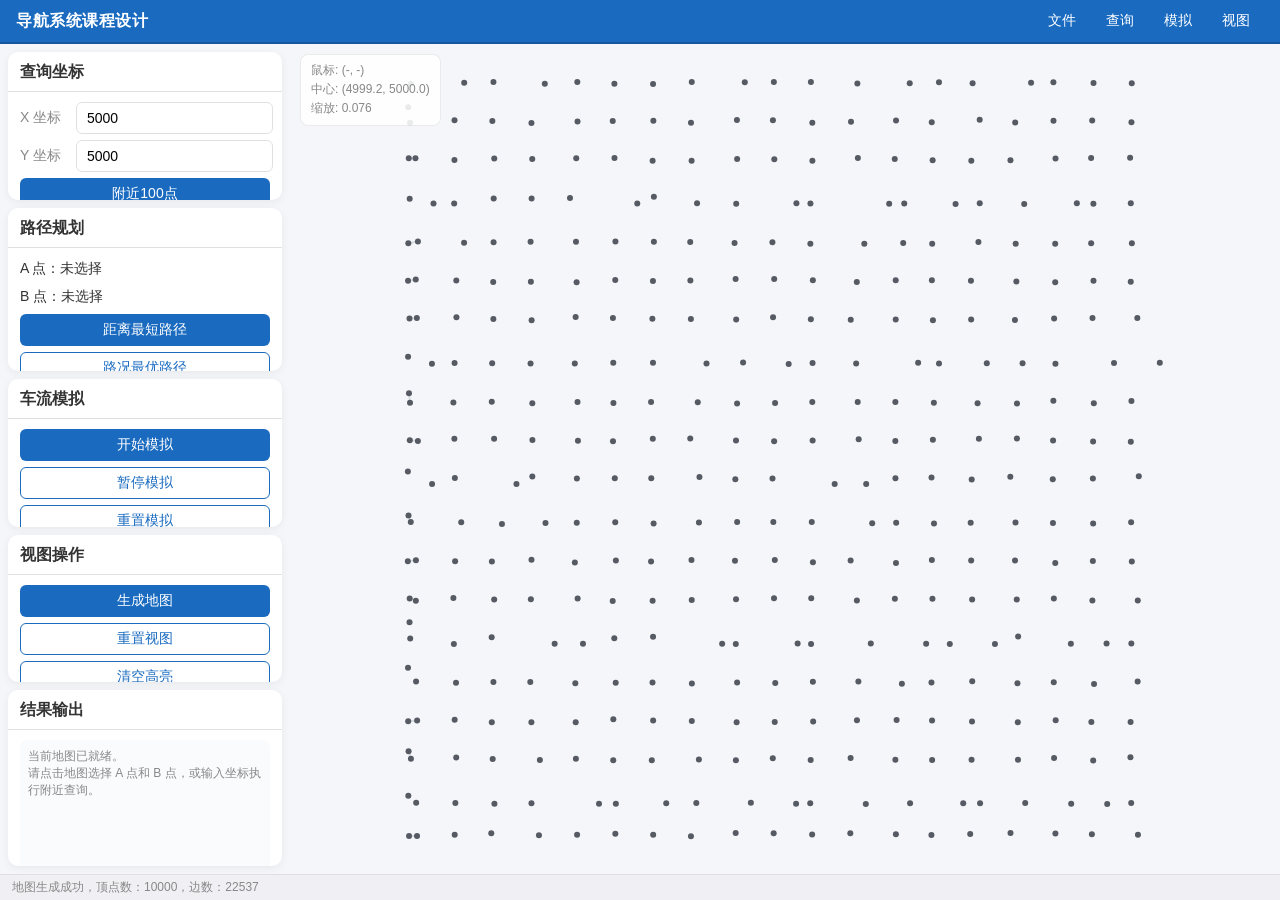
<file: index.html>
<!DOCTYPE html>
<html lang="zh-CN">
<head>
<meta charset="UTF-8">
<meta name="viewport" content="width=device-width, initial-scale=1.0">
<title>导航系统课程设计</title>
<style>
*, *::before, *::after { box-sizing: border-box; margin: 0; padding: 0; }

:root {
  --primary: #1A6BC0;
  --primary-dark: #1558A0;
  --primary-light: #E8F0FE;
  --bg: #F5F6FA;
  --card: #FFFFFF;
  --border: #E0E0E0;
  --text: #333333;
  --text-secondary: #888888;
  --text-white: #FFFFFF;
  --status-bg: #F0F0F4;
  --radius-sm: 6px;
  --radius-md: 10px;
  --shadow: 0 2px 8px rgba(0,0,0,0.06);
}

body {
  font-family: "Microsoft YaHei", "PingFang SC", "Noto Sans CJK SC", sans-serif;
  background: var(--bg);
  color: var(--text);
  height: 100vh;
  display: flex;
  flex-direction: column;
  overflow: hidden;
  user-select: none;
}

/* ===== Navigation Bar ===== */
.nav-bar {
  height: 44px;
  background: var(--primary);
  display: flex;
  align-items: center;
  justify-content: space-between;
  padding: 0 16px;
  flex-shrink: 0;
  border-bottom: 2px solid var(--primary-dark);
}
.nav-title {
  font-size: 16px;
  font-weight: 700;
  color: var(--text-white);
  letter-spacing: 0.5px;
}
.nav-menus { display: flex; gap: 2px; }
.nav-menu-btn {
  background: none;
  border: none;
  color: var(--text-white);
  font-size: 14px;
  font-family: inherit;
  padding: 6px 14px;
  border-radius: var(--radius-sm);
  cursor: pointer;
  transition: background 0.15s;
}
.nav-menu-btn:hover { background: rgba(255,255,255,0.15); }

/* Dropdown */
.nav-dropdown {
  position: relative;
}
.nav-dropdown-menu {
  display: none;
  position: absolute;
  top: 100%;
  left: 0;
  background: var(--card);
  border: 1px solid var(--border);
  border-radius: var(--radius-sm);
  box-shadow: var(--shadow);
  z-index: 100;
  min-width: 150px;
  padding: 4px 0;
}
.nav-dropdown-menu.show { display: block; }
.nav-dropdown-item {
  display: block;
  width: 100%;
  padding: 8px 16px;
  border: none;
  background: none;
  font-size: 14px;
  font-family: inherit;
  text-align: left;
  cursor: pointer;
  color: var(--text);
}
.nav-dropdown-item:hover { background: var(--primary-light); color: var(--primary); }

/* ===== Main Layout ===== */
.main-content {
  display: flex;
  flex: 1;
  overflow: hidden;
}

/* ===== Control Panel ===== */
.control-panel {
  width: 290px;
  flex-shrink: 0;
  overflow-y: auto;
  padding: 8px;
  display: flex;
  flex-direction: column;
  gap: 8px;
}
.control-panel::-webkit-scrollbar { width: 4px; }
.control-panel::-webkit-scrollbar-thumb { background: var(--border); border-radius: 2px; }

.card {
  background: var(--card);
  border-radius: var(--radius-md);
  box-shadow: var(--shadow);
  overflow: hidden;
}
.card-header {
  font-size: 16px;
  font-weight: 700;
  color: var(--text);
  padding: 10px 12px 8px;
  border-bottom: 1px solid var(--border);
}
.card-body { padding: 10px 12px; display: flex; flex-direction: column; gap: 6px; }

.field-row { display: flex; align-items: center; gap: 8px; }
.field-row label { font-size: 14px; color: var(--text-secondary); white-space: nowrap; min-width: 48px; }
.field-input {
  flex: 1;
  height: 32px;
  padding: 0 10px;
  border: 1px solid var(--border);
  border-radius: var(--radius-sm);
  font-size: 14px;
  font-family: inherit;
  outline: none;
  background: var(--card);
  transition: border-color 0.2s;
}
.field-input:focus { border-color: var(--primary); border-width: 1.5px; }

.select-label {
  font-size: 14px;
  color: var(--text);
  padding: 2px 0;
}

.btn {
  height: 32px;
  border: none;
  border-radius: var(--radius-sm);
  font-size: 14px;
  font-family: inherit;
  cursor: pointer;
  transition: all 0.15s;
  padding: 0 16px;
  width: 100%;
}
.btn-primary {
  background: var(--primary);
  color: var(--text-white);
}
.btn-primary:hover { background: var(--primary-dark); }
.btn-outline {
  background: var(--card);
  color: var(--primary);
  border: 1.2px solid var(--primary);
}
.btn-outline:hover { background: var(--primary-light); }
.btn-text {
  background: none;
  color: var(--text);
}
.btn-text:hover { background: var(--primary-light); color: var(--primary); }

.result-area {
  width: 100%;
  height: 140px;
  border: none;
  border-radius: var(--radius-sm);
  font-size: 12px;
  font-family: inherit;
  color: var(--text-secondary);
  resize: none;
  padding: 8px;
  background: #FAFBFC;
  outline: none;
}

/* ===== Map Container ===== */
.map-container {
  flex: 1;
  position: relative;
  overflow: hidden;
  background: var(--bg);
}
.map-container canvas {
  display: block;
  cursor: grab;
}
.map-container canvas:active { cursor: grabbing; }

.coord-overlay {
  position: absolute;
  top: 10px;
  left: 10px;
  background: rgba(255,255,255,0.88);
  border: 1px solid rgba(0,0,0,0.08);
  border-radius: 8px;
  padding: 6px 10px;
  font-size: 12px;
  color: var(--text-secondary);
  line-height: 1.6;
  pointer-events: none;
}

/* Tooltip */
.edge-tooltip {
  position: absolute;
  background: rgba(0,0,0,0.78);
  color: #fff;
  font-size: 12px;
  padding: 6px 10px;
  border-radius: 4px;
  pointer-events: none;
  display: none;
  white-space: nowrap;
  z-index: 10;
}

/* ===== Status Bar ===== */
.status-bar {
  height: 26px;
  background: var(--status-bg);
  display: flex;
  align-items: center;
  padding: 0 12px;
  font-size: 12px;
  color: var(--text-secondary);
  flex-shrink: 0;
  border-top: 1px solid var(--border);
}

/* Toast */
.toast {
  position: fixed;
  top: 60px;
  left: 50%;
  transform: translateX(-50%);
  background: rgba(0,0,0,0.75);
  color: #fff;
  padding: 8px 20px;
  border-radius: 20px;
  font-size: 14px;
  z-index: 200;
  pointer-events: none;
  opacity: 0;
  transition: opacity 0.3s;
}
.toast.show { opacity: 1; }
</style>
</head>
<body>

<nav class="nav-bar">
  <span class="nav-title">导航系统课程设计</span>
  <div class="nav-menus" id="navMenus"></div>
</nav>

<div class="main-content">
  <aside class="control-panel" id="controlPanel">
    <!-- Card 1: Query -->
    <div class="card">
      <div class="card-header">查询坐标</div>
      <div class="card-body">
        <div class="field-row"><label>X 坐标</label><input class="field-input" id="xField" value="5000"></div>
        <div class="field-row"><label>Y 坐标</label><input class="field-input" id="yField" value="5000"></div>
        <button class="btn btn-primary" id="nearbyBtn">附近100点</button>
      </div>
    </div>
    <!-- Card 2: Route -->
    <div class="card">
      <div class="card-header">路径规划</div>
      <div class="card-body">
        <div class="select-label" id="startLabel">A 点：未选择</div>
        <div class="select-label" id="endLabel">B 点：未选择</div>
        <button class="btn btn-primary" id="distanceBtn">距离最短路径</button>
        <button class="btn btn-outline" id="timeBtn">路况最优路径</button>
      </div>
    </div>
    <!-- Card 3: Simulation -->
    <div class="card">
      <div class="card-header">车流模拟</div>
      <div class="card-body">
        <button class="btn btn-primary" id="simStartBtn">开始模拟</button>
        <button class="btn btn-outline" id="simPauseBtn">暂停模拟</button>
        <button class="btn btn-outline" id="simResetBtn">重置模拟</button>
      </div>
    </div>
    <!-- Card 4: View -->
    <div class="card">
      <div class="card-header">视图操作</div>
      <div class="card-body">
        <button class="btn btn-primary" id="genMapBtn">生成地图</button>
        <button class="btn btn-outline" id="resetViewBtn">重置视图</button>
        <button class="btn btn-outline" id="clearBtn">清空高亮</button>
      </div>
    </div>
    <!-- Card 5: Result -->
    <div class="card">
      <div class="card-header">结果输出</div>
      <div class="card-body">
        <textarea class="result-area" id="resultArea" readonly>当前地图已就绪。&#10;请点击地图选择 A 点和 B 点，或输入坐标执行附近查询。</textarea>
      </div>
    </div>
  </aside>

  <div class="map-container" id="mapContainer">
    <canvas id="mapCanvas"></canvas>
    <div class="coord-overlay" id="coordOverlay">鼠标: (-, -)<br>中心: (-, -)<br>缩放: 0.050</div>
    <div class="edge-tooltip" id="edgeTooltip"></div>
  </div>
</div>

<div class="status-bar" id="statusBar">地图已加载，顶点数：10000，边数：----</div>
<div class="toast" id="toast"></div>

<script>
// ============================================================================
// CONFIG
// ============================================================================
const CONFIG = {
  mapWidth: 10000, mapHeight: 10000, vertexCount: 10000, seed: 20260405,
  extraEdgeProb: 0.28,
  shortRoadCap: 30, mediumRoadCap: 50, longRoadCap: 70,
  trafficAlpha: 0.5, trafficC: 0.05,
  spawnPerTick: 80, maxVehicles: 10000,
  simIntervalMs: 200
};

// ============================================================================
// GEOMETRY UTILS
// ============================================================================
function dist(x1, y1, x2, y2) { return Math.sqrt((x1-x2)**2 + (y1-y2)**2); }
function distSq(x1, y1, x2, y2) { return (x1-x2)**2 + (y1-y2)**2; }

// ============================================================================
// GRAPH MODEL
// ============================================================================
class Vertex {
  constructor(id, x, y, name, type) {
    this.id = id; this.x = x; this.y = y; this.name = name; this.type = type;
    this.edgeIds = [];
  }
}
class Edge {
  constructor(id, fromId, toId, length, capacity, vehicles = 0) {
    this.id = id; this.fromId = fromId; this.toId = toId;
    this.length = length; this.capacity = capacity; this.vehicles = vehicles;
  }
  getOther(vid) { return vid === this.fromId ? this.toId : this.fromId; }
  get occupancy() { return this.capacity <= 0 ? 0 : this.vehicles / this.capacity; }
  travelTime(alpha, c) {
    const r = this.occupancy;
    const factor = r <= alpha ? 1.0 : 1.0 + Math.exp(r - alpha);
    return c * this.length * factor;
  }
}
class Graph {
  constructor() {
    this.vertices = new Map();
    this.edges = new Map();
    this.adjacency = new Map();
  }
  addVertex(v) {
    this.vertices.set(v.id, v);
    if (!this.adjacency.has(v.id)) this.adjacency.set(v.id, []);
  }
  addEdge(e) {
    this.edges.set(e.id, e);
    if (!this.adjacency.has(e.fromId)) this.adjacency.set(e.fromId, []);
    if (!this.adjacency.has(e.toId)) this.adjacency.set(e.toId, []);
    this.adjacency.get(e.fromId).push(e);
    this.adjacency.get(e.toId).push(e);
    const f = this.vertices.get(e.fromId);
    const t = this.vertices.get(e.toId);
    if (f) f.edgeIds.push(e.id);
    if (t) t.edgeIds.push(e.id);
  }
  clearTraffic() { for (const e of this.edges.values()) e.vehicles = 0; }
  getBounds() {
    let minX = Infinity, minY = Infinity, maxX = -Infinity, maxY = -Infinity;
    for (const v of this.vertices.values()) {
      minX = Math.min(minX, v.x); minY = Math.min(minY, v.y);
      maxX = Math.max(maxX, v.x); maxY = Math.max(maxY, v.y);
    }
    return { minX, minY, maxX, maxY, w: Math.max(1, maxX-minX), h: Math.max(1, maxY-minY) };
  }
}

// ============================================================================
// MAP GENERATOR
// ============================================================================
function generateMap(vertexCount, seed) {
  const graph = new Graph();
  const rng = mulberry32(seed);
  const types = ['普通地点','加油站','餐馆','停车场','维修点'];
  const rows = Math.ceil(Math.sqrt(vertexCount));
  const cols = Math.ceil(vertexCount / rows);
  const cellW = CONFIG.mapWidth / cols;
  const cellH = CONFIG.mapHeight / rows;
  const jitter = 0.22;
  const gridIds = [];

  let vid = 0;
  for (let row = 0; row < rows; row++) {
    gridIds[row] = [];
    for (let col = 0; col < cols; col++) {
      if (vid >= vertexCount) { gridIds[row][col] = -1; continue; }
      const cx = (col + 0.5) * cellW;
      const cy = (row + 0.5) * cellH;
      const x = clamp(cx + (rng()*2-1) * cellW * jitter, 0, CONFIG.mapWidth);
      const y = clamp(cy + (rng()*2-1) * cellH * jitter, 0, CONFIG.mapHeight);
      graph.addVertex(new Vertex(vid, x, y, `P${String(vid).padStart(5,'0')}`, types[Math.floor(rng()*types.length)]));
      gridIds[row][col] = vid;
      vid++;
    }
  }

  let eid = 0;
  const edgeKeys = new Set();
  for (let row = 0; row < rows; row++) {
    for (let col = 0; col < cols; col++) {
      const cur = gridIds[row][col];
      if (cur < 0) continue;
      if (col+1 < cols && gridIds[row][col+1] >= 0) eid = addEdge(graph, edgeKeys, eid, cur, gridIds[row][col+1], rng);
      if (row+1 < rows && gridIds[row+1][col] >= 0) eid = addEdge(graph, edgeKeys, eid, cur, gridIds[row+1][col], rng);
      if (row+1 < rows && col+1 < cols && gridIds[row+1][col] >= 0 && gridIds[row][col+1] >= 0 && gridIds[row+1][col+1] >= 0) {
        if (rng() < CONFIG.extraEdgeProb) {
          if (rng() < 0.5) eid = addEdge(graph, edgeKeys, eid, cur, gridIds[row+1][col+1], rng);
          else eid = addEdge(graph, edgeKeys, eid, gridIds[row][col+1], gridIds[row+1][col], rng);
        }
      }
    }
  }
  return graph;
}

function addEdge(graph, edgeKeys, eid, fromId, toId, rng) {
  const a = Math.min(fromId, toId), b = Math.max(fromId, toId);
  const key = `${a}-${b}`;
  if (edgeKeys.has(key)) return eid;
  edgeKeys.add(key);
  const from = graph.vertices.get(fromId), to = graph.vertices.get(toId);
  const len = dist(from.x, from.y, to.x, to.y);
  const cap = len < 110 ? CONFIG.shortRoadCap + Math.floor(rng()*8)
            : len < 155 ? CONFIG.mediumRoadCap + Math.floor(rng()*10)
            : CONFIG.longRoadCap + Math.floor(rng()*12);
  graph.addEdge(new Edge(eid, fromId, toId, len, cap));
  return eid + 1;
}

function mulberry32(a) {
  return function() {
    a |= 0; a = a + 0x6D2B79F5 | 0;
    let t = Math.imul(a ^ a >>> 15, 1 | a);
    t = t + Math.imul(t ^ t >>> 7, 61 | t) ^ t;
    return ((t ^ t >>> 14) >>> 0) / 4294967296;
  };
}
function clamp(v, min, max) { return Math.max(min, Math.min(max, v)); }

// ============================================================================
// KD-TREE
// ============================================================================
class KDTree {
  constructor() { this.root = null; }
  build(vertices) {
    const arr = [...vertices];
    this.root = this._build(arr, 0);
  }
  _build(arr, depth) {
    if (arr.length === 0) return null;
    const axis = depth % 2;
    arr.sort((a,b) => axis === 0 ? a.x - b.x : a.y - b.y);
    const mid = Math.floor(arr.length / 2);
    const node = { vertex: arr[mid], axis, left: null, right: null };
    node.left = this._build(arr.slice(0, mid), depth + 1);
    node.right = this._build(arr.slice(mid + 1), depth + 1);
    return node;
  }
  findNearest(x, y) {
    return this._nearest(this.root, x, y, null).vertex;
  }
  _nearest(node, x, y, best) {
    if (!node) return best;
    const d2 = distSq(node.vertex.x, node.vertex.y, x, y);
    const cur = { vertex: node.vertex, d2 };
    if (!best || cur.d2 < best.d2) best = cur;
    const delta = node.axis === 0 ? x - node.vertex.x : y - node.vertex.y;
    const first = delta < 0 ? node.left : node.right;
    const second = delta < 0 ? node.right : node.left;
    best = this._nearest(first, x, y, best);
    if (delta * delta < best.d2) best = this._nearest(second, x, y, best);
    return best;
  }
  findKNearest(x, y, k) {
    const heap = [];
    this._knearest(this.root, x, y, k, heap);
    heap.sort((a,b) => a.d2 - b.d2);
    return heap.map(h => h.vertex);
  }
  _knearest(node, x, y, k, heap) {
    if (!node) return;
    const d2 = distSq(node.vertex.x, node.vertex.y, x, y);
    const cur = { vertex: node.vertex, d2 };
    if (heap.length < k) {
      heap.push(cur);
      heap.sort((a,b) => b.d2 - a.d2);
    } else if (d2 < heap[0].d2) {
      heap[0] = cur;
      heap.sort((a,b) => b.d2 - a.d2);
    }
    const delta = node.axis === 0 ? x - node.vertex.x : y - node.vertex.y;
    const first = delta < 0 ? node.left : node.right;
    const second = delta < 0 ? node.right : node.left;
    this._knearest(first, x, y, k, heap);
    if (heap.length < k || delta * delta < heap[0].d2) {
      this._knearest(second, x, y, k, heap);
    }
  }
}

// ============================================================================
// A* PATHFINDER
// ============================================================================
class PathFinder {
  constructor(alpha, c) { this.alpha = alpha; this.c = c; this.graph = null; }
  setGraph(g) { this.graph = g; }
  findShortestByDist(startId, endId) { return this._find(startId, endId, false); }
  findShortestByTime(startId, endId) { return this._find(startId, endId, true); }

  _find(startId, endId, useTime) {
    if (startId === endId) return { vertexIds: [startId], edgeIds: [], totalDist: 0, totalTime: 0 };
    const g = this.graph;
    const start = g.vertices.get(startId), goal = g.vertices.get(endId);
    if (!start || !goal) throw new Error('起点或终点不存在');

    const openSet = new MinHeap();
    const gScore = new Map();
    const prevV = new Map(), prevE = new Map();

    gScore.set(startId, 0);
    openSet.push(startId, this._heuristic(start, goal, useTime));

    while (openSet.size > 0) {
      const curId = openSet.pop();
      if (curId === endId) return this._reconstruct(prevV, prevE, endId);

      for (const edge of g.adjacency.get(curId) || []) {
        const nbId = edge.getOther(curId);
        const w = useTime ? edge.travelTime(this.alpha, this.c) : edge.length;
        const tent = gScore.get(curId) + w;
        if (tent < (gScore.get(nbId) ?? Infinity)) {
          prevV.set(nbId, curId);
          prevE.set(nbId, edge.id);
          gScore.set(nbId, tent);
          const f = tent + this._heuristic(g.vertices.get(nbId), goal, useTime);
          openSet.push(nbId, f);
        }
      }
    }
    throw new Error('未找到可达路径');
  }
  _heuristic(a, b, useTime) {
    const d = dist(a.x, a.y, b.x, b.y);
    return useTime ? d * this.c : d;
  }
  _reconstruct(prevV, prevE, endId) {
    const vids = [], eids = [];
    let cur = endId;
    vids.push(cur);
    while (prevV.has(cur)) {
      eids.push(prevE.get(cur));
      cur = prevV.get(cur);
      vids.push(cur);
    }
    vids.reverse(); eids.reverse();
    let td = 0, tt = 0;
    for (const eid of eids) {
      const e = this.graph.edges.get(eid);
      td += e.length;
      tt += e.travelTime(this.alpha, this.c);
    }
    return { vertexIds: vids, edgeIds: eids, totalDist: td, totalTime: tt };
  }
}

class MinHeap {
  constructor() { this.data = []; }
  get size() { return this.data.length; }
  push(id, f) { this.data.push({id,f}); this._up(this.data.length-1); }
  pop() {
    const top = this.data[0];
    const last = this.data.pop();
    if (this.data.length > 0) { this.data[0] = last; this._down(0); }
    return top.id;
  }
  _up(i) {
    while (i > 0) {
      const p = (i-1)>>1;
      if (this.data[i].f < this.data[p].f) { [this.data[i],this.data[p]]=[this.data[p],this.data[i]]; i=p; }
      else break;
    }
  }
  _down(i) {
    const n = this.data.length;
    while (true) {
      let sm = i, l = i*2+1, r = i*2+2;
      if (l < n && this.data[l].f < this.data[sm].f) sm = l;
      if (r < n && this.data[r].f < this.data[sm].f) sm = r;
      if (sm !== i) { [this.data[i],this.data[sm]]=[this.data[sm],this.data[i]]; i=sm; }
      else break;
    }
  }
}

// ============================================================================
// TRAFFIC SIMULATION
// ============================================================================
class TrafficSim {
  constructor(pathFinder) {
    this.pf = pathFinder;
    this.graph = null;
    this.running = false;
    this.vehicles = [];
    this.nextId = 0;
  }
  setGraph(g) { this.graph = g; this.reset(); }
  start() { this.running = true; }
  pause() { this.running = false; }
  reset() {
    this.running = false; this.vehicles = [];
    this.nextId = 0;
    if (this.graph) this.graph.clearTraffic();
  }
  tick() {
    if (!this.running || !this.graph || this.graph.vertices.size === 0) return;
    const g = this.graph;
    if (this.vehicles.length < CONFIG.maxVehicles) {
      for (let i = 0; i < CONFIG.spawnPerTick; i++) this._spawn();
    }
    for (let i = this.vehicles.length-1; i >= 0; i--) {
      const v = this.vehicles[i];
      v.remaining--;
      while (v.active && v.remaining <= 0) {
        const finEid = v.edgeIds[v.edgeIdx];
        g.edges.get(finEid).vehicles = Math.max(0, g.edges.get(finEid).vehicles - 1);
        v.edgeIdx++;
        if (v.edgeIdx >= v.edgeIds.length) { v.active = false; break; }
        const nextE = g.edges.get(v.edgeIds[v.edgeIdx]);
        nextE.vehicles++;
        v.edgeDuration = Math.max(1, nextE.travelTime(CONFIG.trafficAlpha, CONFIG.trafficC));
        v.remaining += v.edgeDuration;
      }
      if (!v.active) this.vehicles.splice(i, 1);
    }
  }
  _spawn() {
    const g = this.graph;
    const n = g.vertices.size;
    if (n < 2) return;
    let s = Math.floor(Math.random()*n), e = Math.floor(Math.random()*n);
    while (s === e) e = Math.floor(Math.random()*n);
    try {
      const path = this.pf.findShortestByDist(s, e);
      if (path.edgeIds.length === 0) return;
      const fe = g.edges.get(path.edgeIds[0]);
      const dur = Math.max(1, fe.travelTime(CONFIG.trafficAlpha, CONFIG.trafficC));
      fe.vehicles++;
      this.vehicles.push({
        id: this.nextId++, vertexIds: path.vertexIds, edgeIds: path.edgeIds,
        edgeIdx: 0, remaining: dur, edgeDuration: dur, active: true
      });
    } catch(ex) {}
  }
  getRenderStates() {
    return this.vehicles.filter(v => v.active && v.edgeIdx + 1 < v.vertexIds.length).map(v => {
      const dur = Math.max(1, v.edgeDuration);
      return {
        fromId: v.vertexIds[v.edgeIdx], toId: v.vertexIds[v.edgeIdx + 1],
        progress: clamp(1 - v.remaining / dur, 0, 1)
      };
    });
  }
}

// ============================================================================
// MAP RENDERER
// ============================================================================
const COLORS = {
  roadDefault: '#D5D8DD', roadQuery: '#1A6BC0', roadDist: '#2EA846', roadTime: '#D6362E',
  pointDefault: '#555A63', pointStart: '#2EA846', pointEnd: '#D6362E',
  trafficSmooth: '#2EA846', trafficModerate: '#ECC423', trafficCongested: '#D6362E',
};

function roadWidthByLength(len) {
  if (len >= 150) return 2.8;
  if (len >= 100) return 1.8;
  return 1.0;
}

function trafficColor(ratio) {
  if (ratio <= 0.5) return COLORS.trafficSmooth;
  if (ratio <= 0.9) return COLORS.trafficModerate;
  return COLORS.trafficCongested;
}

class MapRenderer {
  constructor(canvas) { this.canvas = canvas; this.ctx = canvas.getContext('2d'); }

  resize(w, h) {
    const dpr = window.devicePixelRatio || 1;
    this.canvas.width = w * dpr;
    this.canvas.height = h * dpr;
    this.canvas.style.width = w + 'px';
    this.canvas.style.height = h + 'px';
    this.ctx.setTransform(dpr, 0, 0, dpr, 0, 0);
  }

  render(state) {
    const ctx = this.ctx;
    const w = this.canvas.width / (window.devicePixelRatio||1);
    const h = this.canvas.height / (window.devicePixelRatio||1);
    ctx.clearRect(0, 0, w, h);
    ctx.fillStyle = '#F5F6FA';
    ctx.fillRect(0, 0, w, h);

    if (!state.graph || state.graph.vertices.size === 0) {
      ctx.fillStyle = '#888'; ctx.font = '14px "Microsoft YaHei", sans-serif';
      ctx.fillText('暂无地图数据，请先生成或加载地图。', 30, 30);
      return;
    }

    const worldRect = this._worldRect(state, w, h);
    const visible = this._visibleVertices(state, worldRect, w, h);
    const visSet = new Set(visible.map(v => v.id));

    this._drawEdges(ctx, state, worldRect, visSet, w, h);
    this._drawVertices(ctx, state, worldRect, visible, w, h);
    if (state.showTraffic) this._drawVehicles(ctx, state, worldRect);
  }

  _worldRect(state, w, h) {
    const hw = w / state.scale / 2, hh = h / state.scale / 2;
    return { minX: state.cx - hw, maxX: state.cx + hw, minY: state.cy - hh, maxY: state.cy + hh, w: w/state.scale, h: h/state.scale };
  }

  _visibleVertices(state, wr, w, h) {
    const cellPx = state.scale >= 0.5 ? 0 : state.scale >= 0.15 ? 24 : 40;
    if (cellPx === 0) {
      return [...state.graph.vertices.values()].filter(v => v.x >= wr.minX && v.x <= wr.maxX && v.y >= wr.minY && v.y <= wr.maxY);
    }
    const sampled = new Map();
    for (const v of state.graph.vertices.values()) {
      if (v.x < wr.minX || v.x > wr.maxX || v.y < wr.minY || v.y > wr.maxY) continue;
      const px = Math.floor((v.x - wr.minX) / wr.w * w);
      const py = Math.floor((wr.maxY - v.y) / wr.h * h);
      const cx = Math.max(0, Math.floor(px / cellPx));
      const cy = Math.max(0, Math.floor(py / cellPx));
      const key = `${cx}-${cy}`;
      if (!sampled.has(key)) sampled.set(key, v);
    }
    return [...sampled.values()];
  }

  _w2sx(state, wx) { return (wx - state.cx) * state.scale + this.canvas.width/(window.devicePixelRatio||1)/2; }
  _w2sy(state, wy) { return this.canvas.height/(window.devicePixelRatio||1)/2 - (wy - state.cy) * state.scale; }

  _drawEdges(ctx, state, wr, visSet, w, h) {
    const queryE = state.queryEdgeIds, distE = state.distEdgeIds, timeE = state.timeEdgeIds;
    for (const edge of state.graph.edges.values()) {
      const hl = queryE.has(edge.id) || distE.has(edge.id) || timeE.has(edge.id);
      if (!hl && (!visSet.has(edge.fromId) || !visSet.has(edge.toId))) continue;
      const f = state.graph.vertices.get(edge.fromId), t = state.graph.vertices.get(edge.toId);
      const sx1 = this._w2sx(state, f.x), sy1 = this._w2sy(state, f.y);
      const sx2 = this._w2sx(state, t.x), sy2 = this._w2sy(state, t.y);
      let color = COLORS.roadDefault;
      const bw = roadWidthByLength(edge.length);
      let sw = bw;
      if (state.showTraffic && !hl) {
        color = trafficColor(edge.occupancy);
        sw = bw + Math.min(2.5, edge.occupancy * 3);
      }
      if (queryE.has(edge.id)) { color = COLORS.roadQuery; sw = bw + 0.8; }
      const isDist = distE.has(edge.id), isTime = timeE.has(edge.id);
      if (isDist || isTime) {
        color = isDist ? COLORS.roadDist : COLORS.roadTime;
        sw = bw + (isDist ? 1.6 : 1.8);
        ctx.strokeStyle = color + '22';
        ctx.lineWidth = sw + 5;
        ctx.lineCap = 'round'; ctx.lineJoin = 'round';
        ctx.beginPath(); ctx.moveTo(sx1, sy1); ctx.lineTo(sx2, sy2); ctx.stroke();
      }
      ctx.strokeStyle = color;
      ctx.lineWidth = sw;
      ctx.lineCap = 'round'; ctx.lineJoin = 'round';
      ctx.beginPath(); ctx.moveTo(sx1, sy1); ctx.lineTo(sx2, sy2); ctx.stroke();
    }
  }

  _drawVertices(ctx, state, wr, visible, w, h) {
    const qv = state.queryVertexIds, dv = state.distVertexIds, tv = state.timeVertexIds;
    for (const v of visible) {
      const sx = this._w2sx(state, v.x), sy = this._w2sy(state, v.y);
      let r = 3, color = COLORS.pointDefault;
      if (qv.has(v.id)) { color = COLORS.roadQuery; r = 5; }
      if (dv.has(v.id)) { color = COLORS.roadDist; r = 5; }
      if (tv.has(v.id)) { color = COLORS.roadTime; r = 5; }
      const isStart = state.startId != null && state.startId === v.id;
      const isEnd = state.endId != null && state.endId === v.id;
      if (isStart || isEnd) {
        ctx.fillStyle = isStart ? COLORS.pointStart : COLORS.pointEnd;
        ctx.beginPath(); ctx.arc(sx, sy, 7, 0, Math.PI*2); ctx.fill();
        ctx.fillStyle = '#FFFFFF';
        ctx.beginPath(); ctx.arc(sx, sy, 3, 0, Math.PI*2); ctx.fill();
      } else {
        ctx.fillStyle = color;
        ctx.beginPath(); ctx.arc(sx, sy, r, 0, Math.PI*2); ctx.fill();
      }
    }
  }

  _drawVehicles(ctx, state, wr) {
    ctx.fillStyle = 'rgba(26,107,192,0.85)';
    for (const vs of state.vehicles) {
      const f = state.graph.vertices.get(vs.fromId), t = state.graph.vertices.get(vs.toId);
      if (!f || !t) continue;
      const wx = f.x + (t.x - f.x) * vs.progress;
      const wy = f.y + (t.y - f.y) * vs.progress;
      const sx = this._w2sx(state, wx), sy = this._w2sy(state, wy);
      const ang = Math.atan2(-(t.y - f.y), t.x - f.x);
      ctx.save(); ctx.translate(sx, sy); ctx.rotate(ang);
      ctx.beginPath(); ctx.moveTo(5,0); ctx.lineTo(-3,-3); ctx.lineTo(-3,3); ctx.closePath(); ctx.fill();
      ctx.restore();
    }
  }

  _roundRect(ctx, x, y, w, h, r) {
    ctx.beginPath();
    ctx.moveTo(x+r, y); ctx.arcTo(x+w, y, x+w, y+h, r); ctx.arcTo(x+w, y+h, x, y+h, r);
    ctx.arcTo(x, y+h, x, y, r); ctx.arcTo(x, y, x+w, y, r);
    ctx.closePath();
  }
}

// ============================================================================
// APP CONTROLLER
// ============================================================================
class App {
  constructor() {
    this.graph = null;
    this.kdTree = new KDTree();
    this.pathFinder = new PathFinder(CONFIG.trafficAlpha, CONFIG.trafficC);
    this.traffic = new TrafficSim(this.pathFinder);
    this.renderer = new MapRenderer(document.getElementById('mapCanvas'));

    // View state
    this.cx = 5000; this.cy = 5000; this.scale = 0.05;
    this.dragging = false; this.dragX = 0; this.dragY = 0;
    this.hoverX = null; this.hoverY = null;

    // Selection state
    this.startId = null; this.endId = null;
    this.queryVertexIds = new Set(); this.queryEdgeIds = new Set();
    this.distVertexIds = new Set(); this.distEdgeIds = new Set();
    this.timeVertexIds = new Set(); this.timeEdgeIds = new Set();
    this.showTraffic = false;
    this.simInterval = null;

    this.init();
  }

  init() {
    this._buildNavMenus();
    this._bindButtons();
    this._bindCanvas();

    this._resize();
    window.addEventListener('resize', () => this._resize());

    // Generate initial map
    this._genMap(CONFIG.seed);
  }

  _buildNavMenus() {
    const menus = [
      ['文件', [['生成地图', ()=>this._genMap()], ['退出', ()=>{}]]],
      ['查询', [['附近100点', ()=>this._nearby()], ['最短路径', ()=>this._distPath()], ['路况最优路径', ()=>this._timePath()]]],
      ['模拟', [['开始', ()=>this._simStart()], ['暂停', ()=>this._simPause()], ['重置', ()=>this._simReset()]]],
      ['视图', [['重置视图', ()=>this._resetView()], ['清空高亮', ()=>this._clearHighlights()]]],
    ];
    const container = document.getElementById('navMenus');
    menus.forEach(([name, items]) => {
      const wrap = document.createElement('div'); wrap.className = 'nav-dropdown';
      const btn = document.createElement('button'); btn.className = 'nav-menu-btn'; btn.textContent = name;
      const menu = document.createElement('div'); menu.className = 'nav-dropdown-menu';
      items.forEach(([label, fn]) => {
        const item = document.createElement('button'); item.className = 'nav-dropdown-item';
        item.textContent = label; item.addEventListener('click', () => { menu.classList.remove('show'); fn(); });
        menu.appendChild(item);
      });
      btn.addEventListener('click', (e) => { e.stopPropagation(); this._closeAllMenus(); menu.classList.toggle('show'); });
      wrap.appendChild(btn); wrap.appendChild(menu); container.appendChild(wrap);
    });
    document.addEventListener('click', () => this._closeAllMenus());
  }
  _closeAllMenus() { document.querySelectorAll('.nav-dropdown-menu').forEach(m => m.classList.remove('show')); }

  _bindButtons() {
    document.getElementById('nearbyBtn').addEventListener('click', ()=>this._nearby());
    document.getElementById('distanceBtn').addEventListener('click', ()=>this._distPath());
    document.getElementById('timeBtn').addEventListener('click', ()=>this._timePath());
    document.getElementById('simStartBtn').addEventListener('click', ()=>this._simStart());
    document.getElementById('simPauseBtn').addEventListener('click', ()=>this._simPause());
    document.getElementById('simResetBtn').addEventListener('click', ()=>this._simReset());
    document.getElementById('genMapBtn').addEventListener('click', ()=>this._genMap());
    document.getElementById('resetViewBtn').addEventListener('click', ()=>this._resetView());
    document.getElementById('clearBtn').addEventListener('click', ()=>this._clearHighlights());
  }

  _bindCanvas() {
    const canvas = document.getElementById('mapCanvas');
    const tooltip = document.getElementById('edgeTooltip');

    canvas.addEventListener('mousedown', (e) => {
      this.dragging = true; this.dragX = e.clientX; this.dragY = e.clientY;
    });
    canvas.addEventListener('mousemove', (e) => {
      const rect = canvas.getBoundingClientRect();
      this.hoverX = e.clientX - rect.left; this.hoverY = e.clientY - rect.top;
      if (this.dragging) {
        const dx = e.clientX - this.dragX, dy = e.clientY - this.dragY;
        this.cx -= dx / this.scale;
        this.cy += dy / this.scale;
        this.dragX = e.clientX; this.dragY = e.clientY;
        this._repaint();
        return;
      }
      this._updateHoverTooltip(e.clientX, e.clientY);
      this._updateCoordOverlay();
      this._repaint();
    });
    canvas.addEventListener('mouseup', (e) => {
      if (this.dragging) { this.dragging = false; return; }
    });
    canvas.addEventListener('mouseleave', () => {
      this.dragging = false; this.hoverX = null; this.hoverY = null;
      tooltip.style.display = 'none';
      this._updateCoordOverlay();
      this._repaint();
    });
    canvas.addEventListener('click', (e) => {
      if (this.dragging) return;
      const rect = canvas.getBoundingClientRect();
      const sx = e.clientX - rect.left, sy = e.clientY - rect.top;
      const wx = (sx - rect.width/2) / this.scale + this.cx;
      const wy = (rect.height/2 - sy) / this.scale + this.cy;
      this._selectVertex(wx, wy);
    });
    canvas.addEventListener('wheel', (e) => {
      e.preventDefault();
      const rect = canvas.getBoundingClientRect();
      const sx = e.clientX - rect.left, sy = e.clientY - rect.top;
      const bx = (sx - rect.width/2) / this.scale + this.cx;
      const by = (rect.height/2 - sy) / this.scale + this.cy;
      const factor = e.deltaY < 0 ? 1.12 : 0.9;
      this.scale *= factor;
      this.scale = clamp(this.scale, 0.01, 40);
      const ax = (sx - rect.width/2) / this.scale + this.cx;
      const ay = (rect.height/2 - sy) / this.scale + this.cy;
      this.cx += bx - ax; this.cy += by - ay;
      this._updateCoordOverlay();
      this._repaint();
    }, { passive: false });
  }

  _updateHoverTooltip(cx, cy) {
    const tooltip = document.getElementById('edgeTooltip');
    if (!this.graph) { tooltip.style.display = 'none'; return; }
    const rect = document.getElementById('mapCanvas').getBoundingClientRect();
    const sx = cx - rect.left, sy = cy - rect.top;
    let best = null, bestD2 = 64;
    for (const edge of this.graph.edges.values()) {
      const f = this.graph.vertices.get(edge.fromId), t = this.graph.vertices.get(edge.toId);
      if (!f || !t) continue;
      const x1 = this._w2sx(f.x), y1 = this._w2sy(f.y);
      const x2 = this._w2sx(t.x), y2 = this._w2sy(t.y);
      const d2 = ptSegDistSq(x1, y1, x2, y2, sx, sy);
      if (d2 < bestD2) { bestD2 = d2; best = edge; }
    }
    if (best) {
      tooltip.style.display = 'block';
      tooltip.style.left = (cx - rect.left + 16) + 'px';
      tooltip.style.top = (cy - rect.top + 16) + 'px';
      tooltip.textContent = `道路 ${best.id} | 长度: ${best.length.toFixed(1)} | 容量: ${best.capacity} | 当前: ${best.vehicles} | 负载: ${best.occupancy.toFixed(2)}`;
    } else {
      tooltip.style.display = 'none';
    }
  }

  _updateCoordOverlay() {
    const el = document.getElementById('coordOverlay');
    let mx = '-', my = '-';
    if (this.hoverX != null) {
      const rect = document.getElementById('mapCanvas').getBoundingClientRect();
      mx = ((this.hoverX - rect.width/2) / this.scale + this.cx).toFixed(1);
      my = ((rect.height/2 - this.hoverY) / this.scale + this.cy).toFixed(1);
    }
    el.innerHTML = `鼠标: (${mx}, ${my})<br>中心: (${this.cx.toFixed(1)}, ${this.cy.toFixed(1)})<br>缩放: ${this.scale.toFixed(3)}`;
  }

  _w2sx(wx) { return (wx - this.cx) * this.scale + document.getElementById('mapCanvas').getBoundingClientRect().width/2; }
  _w2sy(wy) { return document.getElementById('mapCanvas').getBoundingClientRect().height/2 - (wy - this.cy) * this.scale; }

  _resize() {
    const container = document.getElementById('mapContainer');
    this.renderer.resize(container.clientWidth, container.clientHeight);
    this._repaint();
  }

  _repaint() {
    this.renderer.render({
      graph: this.graph,
      cx: this.cx, cy: this.cy, scale: this.scale,
      queryVertexIds: this.queryVertexIds, queryEdgeIds: this.queryEdgeIds,
      distVertexIds: this.distVertexIds, distEdgeIds: this.distEdgeIds,
      timeVertexIds: this.timeVertexIds, timeEdgeIds: this.timeEdgeIds,
      startId: this.startId, endId: this.endId,
      showTraffic: this.showTraffic,
      vehicles: this.showTraffic ? this.traffic.getRenderStates() : []
    });
  }

  _genMap(seed) {
    this._setStatus('正在生成地图...');
    setTimeout(() => {
      const s = seed || Date.now();
      this.graph = generateMap(CONFIG.vertexCount, s);
      this.kdTree.build(this.graph.vertices.values());
      this.pathFinder.setGraph(this.graph);
      this.traffic.setGraph(this.graph);
      this.startId = null; this.endId = null;
      this._clearHighlights();
      this._resetView();
      document.getElementById('startLabel').textContent = 'A 点：未选择';
      document.getElementById('endLabel').textContent = 'B 点：未选择';
      document.getElementById('resultArea').value = '当前地图已就绪。\n请点击地图选择 A 点和 B 点，或输入坐标执行附近查询。';
      this._setStatus(`地图生成成功，顶点数：${this.graph.vertices.size}，边数：${this.graph.edges.size}`);
      this._repaint();
    }, 50);
  }

  _resetView() {
    if (!this.graph) return;
    const b = this.graph.getBounds();
    const rect = document.getElementById('mapCanvas').getBoundingClientRect();
    const w = Math.max(rect.width, 900), h = Math.max(rect.height, 700);
    this.cx = (b.minX + b.maxX) / 2;
    this.cy = (b.minY + b.maxY) / 2;
    this.scale = Math.min(w / (b.w * 1.1), h / (b.h * 1.1));
    if (!isFinite(this.scale) || this.scale <= 0) this.scale = 0.05;
    this._updateCoordOverlay();
    this._repaint();
  }

  _clearHighlights() {
    this.queryVertexIds.clear(); this.queryEdgeIds.clear();
    this.distVertexIds.clear(); this.distEdgeIds.clear();
    this.timeVertexIds.clear(); this.timeEdgeIds.clear();
    document.getElementById('resultArea').value = '已清空当前高亮结果。';
    this._repaint();
  }

  _selectVertex(wx, wy) {
    if (!this.graph) return;
    try {
      const nearest = this.kdTree.findNearest(wx, wy);
      if (this.startId == null || this.endId != null) {
        this.startId = nearest.id; this.endId = null;
        this.distVertexIds.clear(); this.distEdgeIds.clear();
        this.timeVertexIds.clear(); this.timeEdgeIds.clear();
        document.getElementById('startLabel').textContent = 'A 点：' + nearest.name;
        document.getElementById('endLabel').textContent = 'B 点：未选择';
      } else if (nearest.id !== this.startId) {
        this.endId = nearest.id;
        document.getElementById('endLabel').textContent = 'B 点：' + nearest.name;
      }
      this._setStatus(`已选择地点：${nearest.name}（${nearest.type}）`);
      this._repaint();
    } catch(ex) { this._showToast(ex.message); }
  }

  _nearby() {
    if (!this.graph) return;
    try {
      const x = parseFloat(document.getElementById('xField').value);
      const y = parseFloat(document.getElementById('yField').value);
      if (isNaN(x) || isNaN(y)) throw new Error('请输入有效坐标');
      const b = this.graph.getBounds();
      if (x < b.minX || x > b.maxX || y < b.minY || y > b.maxY) throw new Error('坐标超出地图范围');
      const vertices = this.kdTree.findKNearest(x, y, 100);
      this.queryVertexIds.clear(); this.queryEdgeIds.clear();
      this.distVertexIds.clear(); this.distEdgeIds.clear();
      this.timeVertexIds.clear(); this.timeEdgeIds.clear();
      const lines = ['查询点附近 100 个地点：'];
      for (let i = 0; i < vertices.length; i++) {
        const v = vertices[i];
        this.queryVertexIds.add(v.id);
        for (const e of this.graph.adjacency.get(v.id) || []) this.queryEdgeIds.add(e.id);
        if (i < 12) lines.push(`${i+1}. ${v.name} (${v.type}) [${v.x.toFixed(1)}, ${v.y.toFixed(1)}]`);
      }
      lines.push(`共查询到 ${vertices.length} 个地点。`);
      document.getElementById('resultArea').value = lines.join('\n');
      this._setStatus('已显示附近 100 个地点及其关联道路');
      this._repaint();
    } catch(ex) { this._showToast(ex.message); }
  }

  _distPath() {
    if (this.startId == null || this.endId == null) { this._showToast('请先在地图上依次选择 A 点和 B 点'); return; }
    try {
      const r = this.pathFinder.findShortestByDist(this.startId, this.endId);
      this.distVertexIds = new Set(r.vertexIds); this.distEdgeIds = new Set(r.edgeIds);
      this.timeVertexIds.clear(); this.timeEdgeIds.clear();
      this.queryVertexIds.clear(); this.queryEdgeIds.clear();
      document.getElementById('resultArea').value = `距离最短路径\n顶点数：${r.vertexIds.length}\n总距离：${r.totalDist.toFixed(2)}\n预计时间：${r.totalTime.toFixed(2)}\n路径：${r.vertexIds.join(',')}`;
      this._setStatus('已计算距离最短路径');
      this._repaint();
    } catch(ex) { this._showToast(ex.message); }
  }

  _timePath() {
    if (this.startId == null || this.endId == null) { this._showToast('请先在地图上依次选择 A 点和 B 点'); return; }
    try {
      this.showTraffic = true;
      const r = this.pathFinder.findShortestByTime(this.startId, this.endId);
      this.timeVertexIds = new Set(r.vertexIds); this.timeEdgeIds = new Set(r.edgeIds);
      this.distVertexIds.clear(); this.distEdgeIds.clear();
      this.queryVertexIds.clear(); this.queryEdgeIds.clear();
      document.getElementById('resultArea').value = `路况最优路径\n顶点数：${r.vertexIds.length}\n总距离：${r.totalDist.toFixed(2)}\n预计时间：${r.totalTime.toFixed(2)}\n路径：${r.vertexIds.join(',')}`;
      this._setStatus('已计算当前路况下的最优路径');
      this._repaint();
    } catch(ex) { this._showToast(ex.message); }
  }

  _simStart() {
    this.showTraffic = true;
    this.traffic.start();
    if (this.simInterval) clearInterval(this.simInterval);
    this.simInterval = setInterval(() => {
      this.traffic.tick();
      this._repaint();
      this._setStatus(`模拟中，活跃车辆数：${this.traffic.vehicles.length}`);
    }, CONFIG.simIntervalMs);
    this._setStatus('车流模拟已启动');
  }

  _simPause() {
    this.traffic.pause();
    if (this.simInterval) { clearInterval(this.simInterval); this.simInterval = null; }
    this._setStatus('车流模拟已暂停');
  }

  _simReset() {
    if (this.simInterval) { clearInterval(this.simInterval); this.simInterval = null; }
    this.traffic.reset();
    this.showTraffic = false;
    this._repaint();
    this._setStatus('车流模拟已重置');
  }

  _setStatus(msg) { document.getElementById('statusBar').textContent = msg; }
  _showToast(msg) {
    const t = document.getElementById('toast');
    t.textContent = msg; t.classList.add('show');
    clearTimeout(t._timeout);
    t._timeout = setTimeout(() => t.classList.remove('show'), 2000);
  }
}

function ptSegDistSq(x1, y1, x2, y2, px, py) {
  const dx = x2 - x1, dy = y2 - y1;
  const len2 = dx*dx + dy*dy;
  if (len2 === 0) return (px-x1)**2 + (py-y1)**2;
  let t = ((px-x1)*dx + (py-y1)*dy) / len2;
  t = Math.max(0, Math.min(1, t));
  const nx = x1 + t*dx, ny = y1 + t*dy;
  return (px-nx)**2 + (py-ny)**2;
}

// ============================================================================
// BOOT
// ============================================================================
document.addEventListener('DOMContentLoaded', () => new App());
</script>
</body>
</html>
</file>
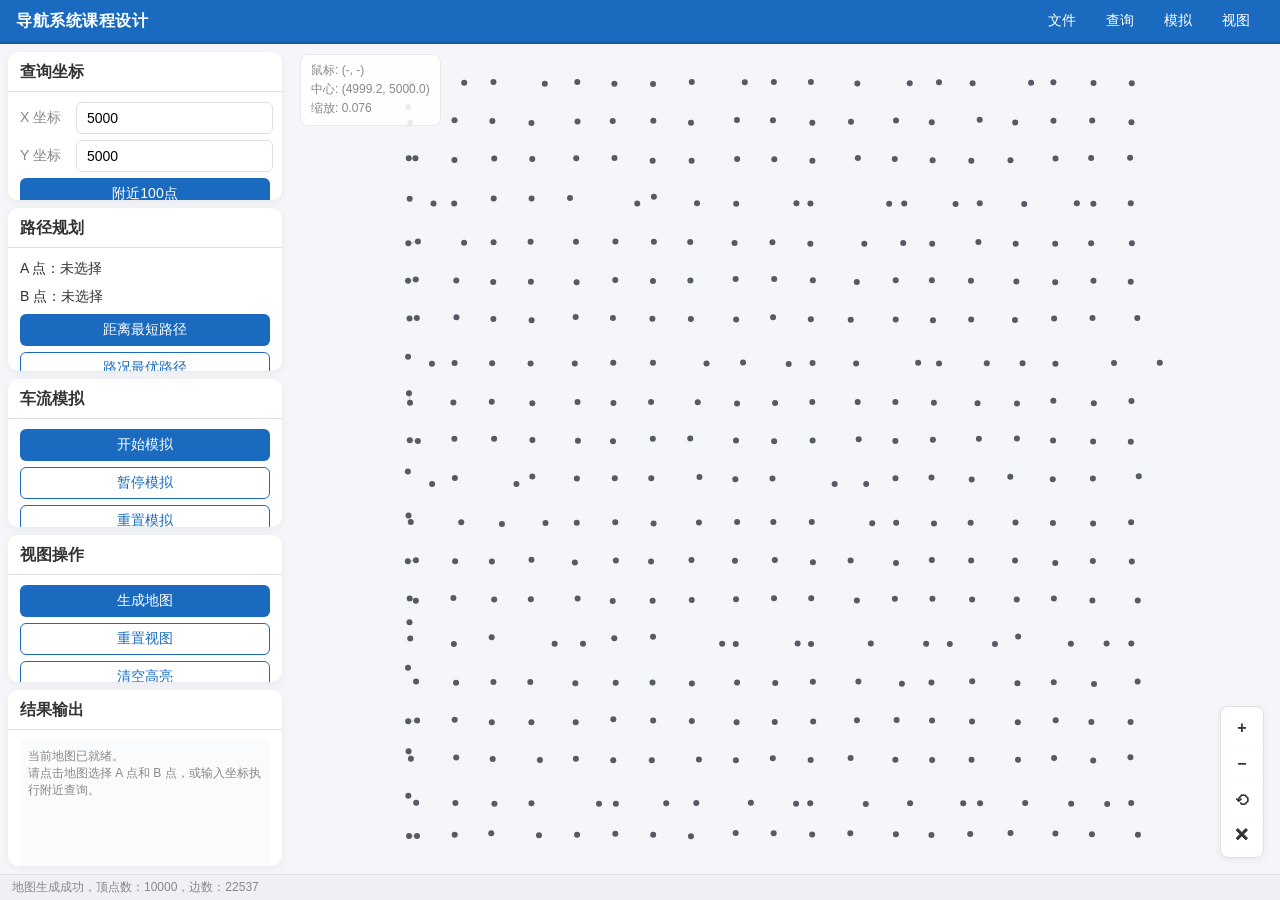
<file: src/main/java/com/ds/navigation/index.html>
<!DOCTYPE html>
<html lang="zh-CN">
<head>
<meta charset="UTF-8">
<meta name="viewport" content="width=device-width, initial-scale=1.0">
<title>导航系统课程设计</title>
<style>
*, *::before, *::after { box-sizing: border-box; margin: 0; padding: 0; }

:root {
  --primary: #1A6BC0;
  --primary-dark: #1558A0;
  --primary-light: #E8F0FE;
  --bg: #F5F6FA;
  --card: #FFFFFF;
  --border: #E0E0E0;
  --text: #333333;
  --text-secondary: #888888;
  --text-white: #FFFFFF;
  --status-bg: #F0F0F4;
  --radius-sm: 6px;
  --radius-md: 10px;
  --shadow: 0 2px 8px rgba(0,0,0,0.06);
}

body {
  font-family: "Microsoft YaHei", "PingFang SC", "Noto Sans CJK SC", sans-serif;
  background: var(--bg);
  color: var(--text);
  height: 100vh;
  display: flex;
  flex-direction: column;
  overflow: hidden;
  user-select: none;
}

/* ===== Navigation Bar ===== */
.nav-bar {
  height: 44px;
  background: var(--primary);
  display: flex;
  align-items: center;
  justify-content: space-between;
  padding: 0 16px;
  flex-shrink: 0;
  border-bottom: 2px solid var(--primary-dark);
}
.nav-title {
  font-size: 16px;
  font-weight: 700;
  color: var(--text-white);
  letter-spacing: 0.5px;
}
.nav-menus { display: flex; gap: 2px; }
.nav-menu-btn {
  background: none;
  border: none;
  color: var(--text-white);
  font-size: 14px;
  font-family: inherit;
  padding: 6px 14px;
  border-radius: var(--radius-sm);
  cursor: pointer;
  transition: background 0.15s;
}
.nav-menu-btn:hover { background: rgba(255,255,255,0.15); }

/* Dropdown */
.nav-dropdown {
  position: relative;
}
.nav-dropdown-menu {
  display: none;
  position: absolute;
  top: 100%;
  left: 0;
  background: var(--card);
  border: 1px solid var(--border);
  border-radius: var(--radius-sm);
  box-shadow: var(--shadow);
  z-index: 100;
  min-width: 150px;
  padding: 4px 0;
}
.nav-dropdown-menu.show { display: block; }
.nav-dropdown-item {
  display: block;
  width: 100%;
  padding: 8px 16px;
  border: none;
  background: none;
  font-size: 14px;
  font-family: inherit;
  text-align: left;
  cursor: pointer;
  color: var(--text);
}
.nav-dropdown-item:hover { background: var(--primary-light); color: var(--primary); }

/* ===== Main Layout ===== */
.main-content {
  display: flex;
  flex: 1;
  overflow: hidden;
}

/* ===== Control Panel ===== */
.control-panel {
  width: 290px;
  flex-shrink: 0;
  overflow-y: auto;
  padding: 8px;
  display: flex;
  flex-direction: column;
  gap: 8px;
}
.control-panel::-webkit-scrollbar { width: 4px; }
.control-panel::-webkit-scrollbar-thumb { background: var(--border); border-radius: 2px; }

.card {
  background: var(--card);
  border-radius: var(--radius-md);
  box-shadow: var(--shadow);
  overflow: hidden;
}
.card-header {
  font-size: 16px;
  font-weight: 700;
  color: var(--text);
  padding: 10px 12px 8px;
  border-bottom: 1px solid var(--border);
}
.card-body { padding: 10px 12px; display: flex; flex-direction: column; gap: 6px; }

.field-row { display: flex; align-items: center; gap: 8px; }
.field-row label { font-size: 14px; color: var(--text-secondary); white-space: nowrap; min-width: 48px; }
.field-input {
  flex: 1;
  height: 32px;
  padding: 0 10px;
  border: 1px solid var(--border);
  border-radius: var(--radius-sm);
  font-size: 14px;
  font-family: inherit;
  outline: none;
  background: var(--card);
  transition: border-color 0.2s;
}
.field-input:focus { border-color: var(--primary); border-width: 1.5px; }

.select-label {
  font-size: 14px;
  color: var(--text);
  padding: 2px 0;
}

.btn {
  height: 32px;
  border: none;
  border-radius: var(--radius-sm);
  font-size: 14px;
  font-family: inherit;
  cursor: pointer;
  transition: all 0.15s;
  padding: 0 16px;
  width: 100%;
}
.btn-primary {
  background: var(--primary);
  color: var(--text-white);
}
.btn-primary:hover { background: var(--primary-dark); }
.btn-outline {
  background: var(--card);
  color: var(--primary);
  border: 1.2px solid var(--primary);
}
.btn-outline:hover { background: var(--primary-light); }
.btn-text {
  background: none;
  color: var(--text);
}
.btn-text:hover { background: var(--primary-light); color: var(--primary); }

.result-area {
  width: 100%;
  height: 140px;
  border: none;
  border-radius: var(--radius-sm);
  font-size: 12px;
  font-family: inherit;
  color: var(--text-secondary);
  resize: none;
  padding: 8px;
  background: #FAFBFC;
  outline: none;
}

/* ===== Map Container ===== */
.map-container {
  flex: 1;
  position: relative;
  overflow: hidden;
  background: var(--bg);
}
.map-container canvas {
  display: block;
  cursor: grab;
}
.map-container canvas:active { cursor: grabbing; }

.coord-overlay {
  position: absolute;
  top: 10px;
  left: 10px;
  background: rgba(255,255,255,0.88);
  border: 1px solid rgba(0,0,0,0.08);
  border-radius: 8px;
  padding: 6px 10px;
  font-size: 12px;
  color: var(--text-secondary);
  line-height: 1.6;
  pointer-events: none;
}

/* Floating controls */
.float-controls {
  position: absolute;
  right: 16px;
  bottom: 16px;
  background: rgba(255,255,255,0.92);
  border: 1px solid var(--border);
  border-radius: 8px;
  display: flex;
  flex-direction: column;
  padding: 4px;
  gap: 2px;
  box-shadow: var(--shadow);
}
.float-btn {
  width: 34px;
  height: 34px;
  border: 1px solid transparent;
  border-radius: var(--radius-sm);
  background: var(--card);
  font-size: 16px;
  font-weight: 700;
  cursor: pointer;
  display: flex;
  align-items: center;
  justify-content: center;
  color: var(--text);
  transition: all 0.15s;
  font-family: inherit;
  line-height: 1;
}
.float-btn:hover { background: var(--primary-light); color: var(--primary); border-color: var(--border); }

/* Tooltip */
.edge-tooltip {
  position: absolute;
  background: rgba(0,0,0,0.78);
  color: #fff;
  font-size: 12px;
  padding: 6px 10px;
  border-radius: 4px;
  pointer-events: none;
  display: none;
  white-space: nowrap;
  z-index: 10;
}

/* ===== Status Bar ===== */
.status-bar {
  height: 26px;
  background: var(--status-bg);
  display: flex;
  align-items: center;
  padding: 0 12px;
  font-size: 12px;
  color: var(--text-secondary);
  flex-shrink: 0;
  border-top: 1px solid var(--border);
}

/* Toast */
.toast {
  position: fixed;
  top: 60px;
  left: 50%;
  transform: translateX(-50%);
  background: rgba(0,0,0,0.75);
  color: #fff;
  padding: 8px 20px;
  border-radius: 20px;
  font-size: 14px;
  z-index: 200;
  pointer-events: none;
  opacity: 0;
  transition: opacity 0.3s;
}
.toast.show { opacity: 1; }
</style>
</head>
<body>

<nav class="nav-bar">
  <span class="nav-title">导航系统课程设计</span>
  <div class="nav-menus" id="navMenus"></div>
</nav>

<div class="main-content">
  <aside class="control-panel" id="controlPanel">
    <!-- Card 1: Query -->
    <div class="card">
      <div class="card-header">查询坐标</div>
      <div class="card-body">
        <div class="field-row"><label>X 坐标</label><input class="field-input" id="xField" value="5000"></div>
        <div class="field-row"><label>Y 坐标</label><input class="field-input" id="yField" value="5000"></div>
        <button class="btn btn-primary" id="nearbyBtn">附近100点</button>
      </div>
    </div>
    <!-- Card 2: Route -->
    <div class="card">
      <div class="card-header">路径规划</div>
      <div class="card-body">
        <div class="select-label" id="startLabel">A 点：未选择</div>
        <div class="select-label" id="endLabel">B 点：未选择</div>
        <button class="btn btn-primary" id="distanceBtn">距离最短路径</button>
        <button class="btn btn-outline" id="timeBtn">路况最优路径</button>
      </div>
    </div>
    <!-- Card 3: Simulation -->
    <div class="card">
      <div class="card-header">车流模拟</div>
      <div class="card-body">
        <button class="btn btn-primary" id="simStartBtn">开始模拟</button>
        <button class="btn btn-outline" id="simPauseBtn">暂停模拟</button>
        <button class="btn btn-outline" id="simResetBtn">重置模拟</button>
      </div>
    </div>
    <!-- Card 4: View -->
    <div class="card">
      <div class="card-header">视图操作</div>
      <div class="card-body">
        <button class="btn btn-primary" id="genMapBtn">生成地图</button>
        <button class="btn btn-outline" id="resetViewBtn">重置视图</button>
        <button class="btn btn-outline" id="clearBtn">清空高亮</button>
      </div>
    </div>
    <!-- Card 5: Result -->
    <div class="card">
      <div class="card-header">结果输出</div>
      <div class="card-body">
        <textarea class="result-area" id="resultArea" readonly>当前地图已就绪。&#10;请点击地图选择 A 点和 B 点，或输入坐标执行附近查询。</textarea>
      </div>
    </div>
  </aside>

  <div class="map-container" id="mapContainer">
    <canvas id="mapCanvas"></canvas>
    <div class="coord-overlay" id="coordOverlay">鼠标: (-, -)<br>中心: (-, -)<br>缩放: 0.050</div>
    <div class="edge-tooltip" id="edgeTooltip"></div>
    <div class="float-controls">
      <button class="float-btn" id="floatZoomIn" title="放大">+</button>
      <button class="float-btn" id="floatZoomOut" title="缩小">−</button>
      <button class="float-btn" id="floatReset" title="重置视图">⟲</button>
      <button class="float-btn" id="floatClear" title="清空高亮">✕</button>
    </div>
  </div>
</div>

<div class="status-bar" id="statusBar">地图已加载，顶点数：10000，边数：----</div>
<div class="toast" id="toast"></div>

<script>
// ============================================================================
// CONFIG
// ============================================================================
const CONFIG = {
  mapWidth: 10000, mapHeight: 10000, vertexCount: 10000, seed: 20260405,
  extraEdgeProb: 0.28,
  shortRoadCap: 30, mediumRoadCap: 50, longRoadCap: 70,
  trafficAlpha: 0.5, trafficC: 0.05,
  spawnPerTick: 80, maxVehicles: 10000,
  simIntervalMs: 200
};

// ============================================================================
// GEOMETRY UTILS
// ============================================================================
function dist(x1, y1, x2, y2) { return Math.sqrt((x1-x2)**2 + (y1-y2)**2); }
function distSq(x1, y1, x2, y2) { return (x1-x2)**2 + (y1-y2)**2; }

// ============================================================================
// GRAPH MODEL
// ============================================================================
class Vertex {
  constructor(id, x, y, name, type) {
    this.id = id; this.x = x; this.y = y; this.name = name; this.type = type;
    this.edgeIds = [];
  }
}
class Edge {
  constructor(id, fromId, toId, length, capacity, vehicles = 0) {
    this.id = id; this.fromId = fromId; this.toId = toId;
    this.length = length; this.capacity = capacity; this.vehicles = vehicles;
  }
  getOther(vid) { return vid === this.fromId ? this.toId : this.fromId; }
  get occupancy() { return this.capacity <= 0 ? 0 : this.vehicles / this.capacity; }
  travelTime(alpha, c) {
    const r = this.occupancy;
    const factor = r <= alpha ? 1.0 : 1.0 + Math.exp(r - alpha);
    return c * this.length * factor;
  }
}
class Graph {
  constructor() {
    this.vertices = new Map();
    this.edges = new Map();
    this.adjacency = new Map();
  }
  addVertex(v) {
    this.vertices.set(v.id, v);
    if (!this.adjacency.has(v.id)) this.adjacency.set(v.id, []);
  }
  addEdge(e) {
    this.edges.set(e.id, e);
    if (!this.adjacency.has(e.fromId)) this.adjacency.set(e.fromId, []);
    if (!this.adjacency.has(e.toId)) this.adjacency.set(e.toId, []);
    this.adjacency.get(e.fromId).push(e);
    this.adjacency.get(e.toId).push(e);
    const f = this.vertices.get(e.fromId);
    const t = this.vertices.get(e.toId);
    if (f) f.edgeIds.push(e.id);
    if (t) t.edgeIds.push(e.id);
  }
  clearTraffic() { for (const e of this.edges.values()) e.vehicles = 0; }
  getBounds() {
    let minX = Infinity, minY = Infinity, maxX = -Infinity, maxY = -Infinity;
    for (const v of this.vertices.values()) {
      minX = Math.min(minX, v.x); minY = Math.min(minY, v.y);
      maxX = Math.max(maxX, v.x); maxY = Math.max(maxY, v.y);
    }
    return { minX, minY, maxX, maxY, w: Math.max(1, maxX-minX), h: Math.max(1, maxY-minY) };
  }
}

// ============================================================================
// MAP GENERATOR
// ============================================================================
function generateMap(vertexCount, seed) {
  const graph = new Graph();
  const rng = mulberry32(seed);
  const types = ['普通地点','加油站','餐馆','停车场','维修点'];
  const rows = Math.ceil(Math.sqrt(vertexCount));
  const cols = Math.ceil(vertexCount / rows);
  const cellW = CONFIG.mapWidth / cols;
  const cellH = CONFIG.mapHeight / rows;
  const jitter = 0.22;
  const gridIds = [];

  let vid = 0;
  for (let row = 0; row < rows; row++) {
    gridIds[row] = [];
    for (let col = 0; col < cols; col++) {
      if (vid >= vertexCount) { gridIds[row][col] = -1; continue; }
      const cx = (col + 0.5) * cellW;
      const cy = (row + 0.5) * cellH;
      const x = clamp(cx + (rng()*2-1) * cellW * jitter, 0, CONFIG.mapWidth);
      const y = clamp(cy + (rng()*2-1) * cellH * jitter, 0, CONFIG.mapHeight);
      graph.addVertex(new Vertex(vid, x, y, `P${String(vid).padStart(5,'0')}`, types[Math.floor(rng()*types.length)]));
      gridIds[row][col] = vid;
      vid++;
    }
  }

  let eid = 0;
  const edgeKeys = new Set();
  for (let row = 0; row < rows; row++) {
    for (let col = 0; col < cols; col++) {
      const cur = gridIds[row][col];
      if (cur < 0) continue;
      if (col+1 < cols && gridIds[row][col+1] >= 0) eid = addEdge(graph, edgeKeys, eid, cur, gridIds[row][col+1], rng);
      if (row+1 < rows && gridIds[row+1][col] >= 0) eid = addEdge(graph, edgeKeys, eid, cur, gridIds[row+1][col], rng);
      if (row+1 < rows && col+1 < cols && gridIds[row+1][col] >= 0 && gridIds[row][col+1] >= 0 && gridIds[row+1][col+1] >= 0) {
        if (rng() < CONFIG.extraEdgeProb) {
          if (rng() < 0.5) eid = addEdge(graph, edgeKeys, eid, cur, gridIds[row+1][col+1], rng);
          else eid = addEdge(graph, edgeKeys, eid, gridIds[row][col+1], gridIds[row+1][col], rng);
        }
      }
    }
  }
  return graph;
}

function addEdge(graph, edgeKeys, eid, fromId, toId, rng) {
  const a = Math.min(fromId, toId), b = Math.max(fromId, toId);
  const key = `${a}-${b}`;
  if (edgeKeys.has(key)) return eid;
  edgeKeys.add(key);
  const from = graph.vertices.get(fromId), to = graph.vertices.get(toId);
  const len = dist(from.x, from.y, to.x, to.y);
  const cap = len < 110 ? CONFIG.shortRoadCap + Math.floor(rng()*8)
            : len < 155 ? CONFIG.mediumRoadCap + Math.floor(rng()*10)
            : CONFIG.longRoadCap + Math.floor(rng()*12);
  graph.addEdge(new Edge(eid, fromId, toId, len, cap));
  return eid + 1;
}

function mulberry32(a) {
  return function() {
    a |= 0; a = a + 0x6D2B79F5 | 0;
    let t = Math.imul(a ^ a >>> 15, 1 | a);
    t = t + Math.imul(t ^ t >>> 7, 61 | t) ^ t;
    return ((t ^ t >>> 14) >>> 0) / 4294967296;
  };
}
function clamp(v, min, max) { return Math.max(min, Math.min(max, v)); }

// ============================================================================
// KD-TREE
// ============================================================================
class KDTree {
  constructor() { this.root = null; }
  build(vertices) {
    const arr = [...vertices];
    this.root = this._build(arr, 0);
  }
  _build(arr, depth) {
    if (arr.length === 0) return null;
    const axis = depth % 2;
    arr.sort((a,b) => axis === 0 ? a.x - b.x : a.y - b.y);
    const mid = Math.floor(arr.length / 2);
    const node = { vertex: arr[mid], axis, left: null, right: null };
    node.left = this._build(arr.slice(0, mid), depth + 1);
    node.right = this._build(arr.slice(mid + 1), depth + 1);
    return node;
  }
  findNearest(x, y) {
    return this._nearest(this.root, x, y, null).vertex;
  }
  _nearest(node, x, y, best) {
    if (!node) return best;
    const d2 = distSq(node.vertex.x, node.vertex.y, x, y);
    const cur = { vertex: node.vertex, d2 };
    if (!best || cur.d2 < best.d2) best = cur;
    const delta = node.axis === 0 ? x - node.vertex.x : y - node.vertex.y;
    const first = delta < 0 ? node.left : node.right;
    const second = delta < 0 ? node.right : node.left;
    best = this._nearest(first, x, y, best);
    if (delta * delta < best.d2) best = this._nearest(second, x, y, best);
    return best;
  }
  findKNearest(x, y, k) {
    const heap = [];
    this._knearest(this.root, x, y, k, heap);
    heap.sort((a,b) => a.d2 - b.d2);
    return heap.map(h => h.vertex);
  }
  _knearest(node, x, y, k, heap) {
    if (!node) return;
    const d2 = distSq(node.vertex.x, node.vertex.y, x, y);
    const cur = { vertex: node.vertex, d2 };
    if (heap.length < k) {
      heap.push(cur);
      heap.sort((a,b) => b.d2 - a.d2);
    } else if (d2 < heap[0].d2) {
      heap[0] = cur;
      heap.sort((a,b) => b.d2 - a.d2);
    }
    const delta = node.axis === 0 ? x - node.vertex.x : y - node.vertex.y;
    const first = delta < 0 ? node.left : node.right;
    const second = delta < 0 ? node.right : node.left;
    this._knearest(first, x, y, k, heap);
    if (heap.length < k || delta * delta < heap[0].d2) {
      this._knearest(second, x, y, k, heap);
    }
  }
}

// ============================================================================
// A* PATHFINDER
// ============================================================================
class PathFinder {
  constructor(alpha, c) { this.alpha = alpha; this.c = c; this.graph = null; }
  setGraph(g) { this.graph = g; }
  findShortestByDist(startId, endId) { return this._find(startId, endId, false); }
  findShortestByTime(startId, endId) { return this._find(startId, endId, true); }

  _find(startId, endId, useTime) {
    if (startId === endId) return { vertexIds: [startId], edgeIds: [], totalDist: 0, totalTime: 0 };
    const g = this.graph;
    const start = g.vertices.get(startId), goal = g.vertices.get(endId);
    if (!start || !goal) throw new Error('起点或终点不存在');

    const openSet = new MinHeap();
    const gScore = new Map();
    const prevV = new Map(), prevE = new Map();

    gScore.set(startId, 0);
    openSet.push(startId, this._heuristic(start, goal, useTime));

    while (openSet.size > 0) {
      const curId = openSet.pop();
      if (curId === endId) return this._reconstruct(prevV, prevE, endId);

      for (const edge of g.adjacency.get(curId) || []) {
        const nbId = edge.getOther(curId);
        const w = useTime ? edge.travelTime(this.alpha, this.c) : edge.length;
        const tent = gScore.get(curId) + w;
        if (tent < (gScore.get(nbId) ?? Infinity)) {
          prevV.set(nbId, curId);
          prevE.set(nbId, edge.id);
          gScore.set(nbId, tent);
          const f = tent + this._heuristic(g.vertices.get(nbId), goal, useTime);
          openSet.push(nbId, f);
        }
      }
    }
    throw new Error('未找到可达路径');
  }
  _heuristic(a, b, useTime) {
    const d = dist(a.x, a.y, b.x, b.y);
    return useTime ? d * this.c : d;
  }
  _reconstruct(prevV, prevE, endId) {
    const vids = [], eids = [];
    let cur = endId;
    vids.push(cur);
    while (prevV.has(cur)) {
      eids.push(prevE.get(cur));
      cur = prevV.get(cur);
      vids.push(cur);
    }
    vids.reverse(); eids.reverse();
    let td = 0, tt = 0;
    for (const eid of eids) {
      const e = this.graph.edges.get(eid);
      td += e.length;
      tt += e.travelTime(this.alpha, this.c);
    }
    return { vertexIds: vids, edgeIds: eids, totalDist: td, totalTime: tt };
  }
}

class MinHeap {
  constructor() { this.data = []; }
  get size() { return this.data.length; }
  push(id, f) { this.data.push({id,f}); this._up(this.data.length-1); }
  pop() {
    const top = this.data[0];
    const last = this.data.pop();
    if (this.data.length > 0) { this.data[0] = last; this._down(0); }
    return top.id;
  }
  _up(i) {
    while (i > 0) {
      const p = (i-1)>>1;
      if (this.data[i].f < this.data[p].f) { [this.data[i],this.data[p]]=[this.data[p],this.data[i]]; i=p; }
      else break;
    }
  }
  _down(i) {
    const n = this.data.length;
    while (true) {
      let sm = i, l = i*2+1, r = i*2+2;
      if (l < n && this.data[l].f < this.data[sm].f) sm = l;
      if (r < n && this.data[r].f < this.data[sm].f) sm = r;
      if (sm !== i) { [this.data[i],this.data[sm]]=[this.data[sm],this.data[i]]; i=sm; }
      else break;
    }
  }
}

// ============================================================================
// TRAFFIC SIMULATION
// ============================================================================
class TrafficSim {
  constructor(pathFinder) {
    this.pf = pathFinder;
    this.graph = null;
    this.running = false;
    this.vehicles = [];
    this.nextId = 0;
  }
  setGraph(g) { this.graph = g; this.reset(); }
  start() { this.running = true; }
  pause() { this.running = false; }
  reset() {
    this.running = false; this.vehicles = [];
    this.nextId = 0;
    if (this.graph) this.graph.clearTraffic();
  }
  tick() {
    if (!this.running || !this.graph || this.graph.vertices.size === 0) return;
    const g = this.graph;
    if (this.vehicles.length < CONFIG.maxVehicles) {
      for (let i = 0; i < CONFIG.spawnPerTick; i++) this._spawn();
    }
    for (let i = this.vehicles.length-1; i >= 0; i--) {
      const v = this.vehicles[i];
      v.remaining--;
      while (v.active && v.remaining <= 0) {
        const finEid = v.edgeIds[v.edgeIdx];
        g.edges.get(finEid).vehicles = Math.max(0, g.edges.get(finEid).vehicles - 1);
        v.edgeIdx++;
        if (v.edgeIdx >= v.edgeIds.length) { v.active = false; break; }
        const nextE = g.edges.get(v.edgeIds[v.edgeIdx]);
        nextE.vehicles++;
        v.edgeDuration = Math.max(1, nextE.travelTime(CONFIG.trafficAlpha, CONFIG.trafficC));
        v.remaining += v.edgeDuration;
      }
      if (!v.active) this.vehicles.splice(i, 1);
    }
  }
  _spawn() {
    const g = this.graph;
    const n = g.vertices.size;
    if (n < 2) return;
    let s = Math.floor(Math.random()*n), e = Math.floor(Math.random()*n);
    while (s === e) e = Math.floor(Math.random()*n);
    try {
      const path = this.pf.findShortestByDist(s, e);
      if (path.edgeIds.length === 0) return;
      const fe = g.edges.get(path.edgeIds[0]);
      const dur = Math.max(1, fe.travelTime(CONFIG.trafficAlpha, CONFIG.trafficC));
      fe.vehicles++;
      this.vehicles.push({
        id: this.nextId++, vertexIds: path.vertexIds, edgeIds: path.edgeIds,
        edgeIdx: 0, remaining: dur, edgeDuration: dur, active: true
      });
    } catch(ex) {}
  }
  getRenderStates() {
    return this.vehicles.filter(v => v.active && v.edgeIdx + 1 < v.vertexIds.length).map(v => {
      const dur = Math.max(1, v.edgeDuration);
      return {
        fromId: v.vertexIds[v.edgeIdx], toId: v.vertexIds[v.edgeIdx + 1],
        progress: clamp(1 - v.remaining / dur, 0, 1)
      };
    });
  }
}

// ============================================================================
// MAP RENDERER
// ============================================================================
const COLORS = {
  roadDefault: '#D5D8DD', roadQuery: '#1A6BC0', roadDist: '#2EA846', roadTime: '#D6362E',
  pointDefault: '#555A63', pointStart: '#2EA846', pointEnd: '#D6362E',
  trafficSmooth: '#2EA846', trafficModerate: '#ECC423', trafficCongested: '#D6362E',
};

function roadWidthByLength(len) {
  if (len >= 150) return 2.8;
  if (len >= 100) return 1.8;
  return 1.0;
}

function trafficColor(ratio) {
  if (ratio <= 0.5) return COLORS.trafficSmooth;
  if (ratio <= 0.9) return COLORS.trafficModerate;
  return COLORS.trafficCongested;
}

class MapRenderer {
  constructor(canvas) { this.canvas = canvas; this.ctx = canvas.getContext('2d'); }

  resize(w, h) {
    const dpr = window.devicePixelRatio || 1;
    this.canvas.width = w * dpr;
    this.canvas.height = h * dpr;
    this.canvas.style.width = w + 'px';
    this.canvas.style.height = h + 'px';
    this.ctx.setTransform(dpr, 0, 0, dpr, 0, 0);
  }

  render(state) {
    const ctx = this.ctx;
    const w = this.canvas.width / (window.devicePixelRatio||1);
    const h = this.canvas.height / (window.devicePixelRatio||1);
    ctx.clearRect(0, 0, w, h);
    ctx.fillStyle = '#F5F6FA';
    ctx.fillRect(0, 0, w, h);

    if (!state.graph || state.graph.vertices.size === 0) {
      ctx.fillStyle = '#888'; ctx.font = '14px "Microsoft YaHei", sans-serif';
      ctx.fillText('暂无地图数据，请先生成或加载地图。', 30, 30);
      return;
    }

    const worldRect = this._worldRect(state, w, h);
    const visible = this._visibleVertices(state, worldRect, w, h);
    const visSet = new Set(visible.map(v => v.id));

    this._drawEdges(ctx, state, worldRect, visSet, w, h);
    this._drawVertices(ctx, state, worldRect, visible, w, h);
    if (state.showTraffic) this._drawVehicles(ctx, state, worldRect);
  }

  _worldRect(state, w, h) {
    const hw = w / state.scale / 2, hh = h / state.scale / 2;
    return { minX: state.cx - hw, maxX: state.cx + hw, minY: state.cy - hh, maxY: state.cy + hh, w: w/state.scale, h: h/state.scale };
  }

  _visibleVertices(state, wr, w, h) {
    const cellPx = state.scale >= 0.5 ? 0 : state.scale >= 0.15 ? 24 : 40;
    if (cellPx === 0) {
      return [...state.graph.vertices.values()].filter(v => v.x >= wr.minX && v.x <= wr.maxX && v.y >= wr.minY && v.y <= wr.maxY);
    }
    const sampled = new Map();
    for (const v of state.graph.vertices.values()) {
      if (v.x < wr.minX || v.x > wr.maxX || v.y < wr.minY || v.y > wr.maxY) continue;
      const px = Math.floor((v.x - wr.minX) / wr.w * w);
      const py = Math.floor((wr.maxY - v.y) / wr.h * h);
      const cx = Math.max(0, Math.floor(px / cellPx));
      const cy = Math.max(0, Math.floor(py / cellPx));
      const key = `${cx}-${cy}`;
      if (!sampled.has(key)) sampled.set(key, v);
    }
    return [...sampled.values()];
  }

  _w2sx(state, wx) { return (wx - state.cx) * state.scale + this.canvas.width/(window.devicePixelRatio||1)/2; }
  _w2sy(state, wy) { return this.canvas.height/(window.devicePixelRatio||1)/2 - (wy - state.cy) * state.scale; }

  _drawEdges(ctx, state, wr, visSet, w, h) {
    const queryE = state.queryEdgeIds, distE = state.distEdgeIds, timeE = state.timeEdgeIds;
    for (const edge of state.graph.edges.values()) {
      const hl = queryE.has(edge.id) || distE.has(edge.id) || timeE.has(edge.id);
      if (!hl && (!visSet.has(edge.fromId) || !visSet.has(edge.toId))) continue;
      const f = state.graph.vertices.get(edge.fromId), t = state.graph.vertices.get(edge.toId);
      const sx1 = this._w2sx(state, f.x), sy1 = this._w2sy(state, f.y);
      const sx2 = this._w2sx(state, t.x), sy2 = this._w2sy(state, t.y);
      let color = COLORS.roadDefault;
      const bw = roadWidthByLength(edge.length);
      let sw = bw;
      if (state.showTraffic && !hl) {
        color = trafficColor(edge.occupancy);
        sw = bw + Math.min(2.5, edge.occupancy * 3);
      }
      if (queryE.has(edge.id)) { color = COLORS.roadQuery; sw = bw + 0.8; }
      const isDist = distE.has(edge.id), isTime = timeE.has(edge.id);
      if (isDist || isTime) {
        color = isDist ? COLORS.roadDist : COLORS.roadTime;
        sw = bw + (isDist ? 1.6 : 1.8);
        ctx.strokeStyle = color + '22';
        ctx.lineWidth = sw + 5;
        ctx.lineCap = 'round'; ctx.lineJoin = 'round';
        ctx.beginPath(); ctx.moveTo(sx1, sy1); ctx.lineTo(sx2, sy2); ctx.stroke();
      }
      ctx.strokeStyle = color;
      ctx.lineWidth = sw;
      ctx.lineCap = 'round'; ctx.lineJoin = 'round';
      ctx.beginPath(); ctx.moveTo(sx1, sy1); ctx.lineTo(sx2, sy2); ctx.stroke();
    }
  }

  _drawVertices(ctx, state, wr, visible, w, h) {
    const qv = state.queryVertexIds, dv = state.distVertexIds, tv = state.timeVertexIds;
    for (const v of visible) {
      const sx = this._w2sx(state, v.x), sy = this._w2sy(state, v.y);
      let r = 3, color = COLORS.pointDefault;
      if (qv.has(v.id)) { color = COLORS.roadQuery; r = 5; }
      if (dv.has(v.id)) { color = COLORS.roadDist; r = 5; }
      if (tv.has(v.id)) { color = COLORS.roadTime; r = 5; }
      const isStart = state.startId != null && state.startId === v.id;
      const isEnd = state.endId != null && state.endId === v.id;
      if (isStart || isEnd) {
        ctx.fillStyle = isStart ? COLORS.pointStart : COLORS.pointEnd;
        ctx.beginPath(); ctx.arc(sx, sy, 7, 0, Math.PI*2); ctx.fill();
        ctx.fillStyle = '#FFFFFF';
        ctx.beginPath(); ctx.arc(sx, sy, 3, 0, Math.PI*2); ctx.fill();
      } else {
        ctx.fillStyle = color;
        ctx.beginPath(); ctx.arc(sx, sy, r, 0, Math.PI*2); ctx.fill();
      }
    }
  }

  _drawVehicles(ctx, state, wr) {
    ctx.fillStyle = 'rgba(26,107,192,0.85)';
    for (const vs of state.vehicles) {
      const f = state.graph.vertices.get(vs.fromId), t = state.graph.vertices.get(vs.toId);
      if (!f || !t) continue;
      const wx = f.x + (t.x - f.x) * vs.progress;
      const wy = f.y + (t.y - f.y) * vs.progress;
      const sx = this._w2sx(state, wx), sy = this._w2sy(state, wy);
      const ang = Math.atan2(-(t.y - f.y), t.x - f.x);
      ctx.save(); ctx.translate(sx, sy); ctx.rotate(ang);
      ctx.beginPath(); ctx.moveTo(5,0); ctx.lineTo(-3,-3); ctx.lineTo(-3,3); ctx.closePath(); ctx.fill();
      ctx.restore();
    }
  }

  _roundRect(ctx, x, y, w, h, r) {
    ctx.beginPath();
    ctx.moveTo(x+r, y); ctx.arcTo(x+w, y, x+w, y+h, r); ctx.arcTo(x+w, y+h, x, y+h, r);
    ctx.arcTo(x, y+h, x, y, r); ctx.arcTo(x, y, x+w, y, r);
    ctx.closePath();
  }
}

// ============================================================================
// APP CONTROLLER
// ============================================================================
class App {
  constructor() {
    this.graph = null;
    this.kdTree = new KDTree();
    this.pathFinder = new PathFinder(CONFIG.trafficAlpha, CONFIG.trafficC);
    this.traffic = new TrafficSim(this.pathFinder);
    this.renderer = new MapRenderer(document.getElementById('mapCanvas'));

    // View state
    this.cx = 5000; this.cy = 5000; this.scale = 0.05;
    this.dragging = false; this.dragX = 0; this.dragY = 0;
    this.hoverX = null; this.hoverY = null;

    // Selection state
    this.startId = null; this.endId = null;
    this.queryVertexIds = new Set(); this.queryEdgeIds = new Set();
    this.distVertexIds = new Set(); this.distEdgeIds = new Set();
    this.timeVertexIds = new Set(); this.timeEdgeIds = new Set();
    this.showTraffic = false;
    this.simInterval = null;

    this.init();
  }

  init() {
    this._buildNavMenus();
    this._bindButtons();
    this._bindCanvas();
    this._bindFloatButtons();
    this._resize();
    window.addEventListener('resize', () => this._resize());

    // Generate initial map
    this._genMap(CONFIG.seed);
  }

  _buildNavMenus() {
    const menus = [
      ['文件', [['生成地图', ()=>this._genMap()], ['退出', ()=>{}]]],
      ['查询', [['附近100点', ()=>this._nearby()], ['最短路径', ()=>this._distPath()], ['路况最优路径', ()=>this._timePath()]]],
      ['模拟', [['开始', ()=>this._simStart()], ['暂停', ()=>this._simPause()], ['重置', ()=>this._simReset()]]],
      ['视图', [['重置视图', ()=>this._resetView()], ['清空高亮', ()=>this._clearHighlights()]]],
    ];
    const container = document.getElementById('navMenus');
    menus.forEach(([name, items]) => {
      const wrap = document.createElement('div'); wrap.className = 'nav-dropdown';
      const btn = document.createElement('button'); btn.className = 'nav-menu-btn'; btn.textContent = name;
      const menu = document.createElement('div'); menu.className = 'nav-dropdown-menu';
      items.forEach(([label, fn]) => {
        const item = document.createElement('button'); item.className = 'nav-dropdown-item';
        item.textContent = label; item.addEventListener('click', () => { menu.classList.remove('show'); fn(); });
        menu.appendChild(item);
      });
      btn.addEventListener('click', (e) => { e.stopPropagation(); this._closeAllMenus(); menu.classList.toggle('show'); });
      wrap.appendChild(btn); wrap.appendChild(menu); container.appendChild(wrap);
    });
    document.addEventListener('click', () => this._closeAllMenus());
  }
  _closeAllMenus() { document.querySelectorAll('.nav-dropdown-menu').forEach(m => m.classList.remove('show')); }

  _bindButtons() {
    document.getElementById('nearbyBtn').addEventListener('click', ()=>this._nearby());
    document.getElementById('distanceBtn').addEventListener('click', ()=>this._distPath());
    document.getElementById('timeBtn').addEventListener('click', ()=>this._timePath());
    document.getElementById('simStartBtn').addEventListener('click', ()=>this._simStart());
    document.getElementById('simPauseBtn').addEventListener('click', ()=>this._simPause());
    document.getElementById('simResetBtn').addEventListener('click', ()=>this._simReset());
    document.getElementById('genMapBtn').addEventListener('click', ()=>this._genMap());
    document.getElementById('resetViewBtn').addEventListener('click', ()=>this._resetView());
    document.getElementById('clearBtn').addEventListener('click', ()=>this._clearHighlights());
  }

  _bindFloatButtons() {
    const panel = document.querySelector('.float-controls');
    // The float buttons are HTML elements atop the canvas. We use them directly.
    // The canvas only draws the decorative background panel.
    document.getElementById('floatZoomIn').addEventListener('click', (e) => { e.stopPropagation(); this.scale *= 1.25; this.scale = clamp(this.scale, 0.01, 40); this._repaint(); });
    document.getElementById('floatZoomOut').addEventListener('click', (e) => { e.stopPropagation(); this.scale *= 0.8; this.scale = clamp(this.scale, 0.01, 40); this._repaint(); });
    document.getElementById('floatReset').addEventListener('click', (e) => { e.stopPropagation(); this._resetView(); });
    document.getElementById('floatClear').addEventListener('click', (e) => { e.stopPropagation(); this._clearHighlights(); });
  }

  _bindCanvas() {
    const canvas = document.getElementById('mapCanvas');
    const tooltip = document.getElementById('edgeTooltip');

    canvas.addEventListener('mousedown', (e) => {
      this.dragging = true; this.dragX = e.clientX; this.dragY = e.clientY;
    });
    canvas.addEventListener('mousemove', (e) => {
      const rect = canvas.getBoundingClientRect();
      this.hoverX = e.clientX - rect.left; this.hoverY = e.clientY - rect.top;
      if (this.dragging) {
        const dx = e.clientX - this.dragX, dy = e.clientY - this.dragY;
        this.cx -= dx / this.scale;
        this.cy += dy / this.scale;
        this.dragX = e.clientX; this.dragY = e.clientY;
        this._repaint();
        return;
      }
      this._updateHoverTooltip(e.clientX, e.clientY);
      this._updateCoordOverlay();
      this._repaint();
    });
    canvas.addEventListener('mouseup', (e) => {
      if (this.dragging) { this.dragging = false; return; }
    });
    canvas.addEventListener('mouseleave', () => {
      this.dragging = false; this.hoverX = null; this.hoverY = null;
      tooltip.style.display = 'none';
      this._updateCoordOverlay();
      this._repaint();
    });
    canvas.addEventListener('click', (e) => {
      if (this.dragging) return;
      const rect = canvas.getBoundingClientRect();
      const sx = e.clientX - rect.left, sy = e.clientY - rect.top;
      const wx = (sx - rect.width/2) / this.scale + this.cx;
      const wy = (rect.height/2 - sy) / this.scale + this.cy;
      this._selectVertex(wx, wy);
    });
    canvas.addEventListener('wheel', (e) => {
      e.preventDefault();
      const rect = canvas.getBoundingClientRect();
      const sx = e.clientX - rect.left, sy = e.clientY - rect.top;
      const bx = (sx - rect.width/2) / this.scale + this.cx;
      const by = (rect.height/2 - sy) / this.scale + this.cy;
      const factor = e.deltaY < 0 ? 1.12 : 0.9;
      this.scale *= factor;
      this.scale = clamp(this.scale, 0.01, 40);
      const ax = (sx - rect.width/2) / this.scale + this.cx;
      const ay = (rect.height/2 - sy) / this.scale + this.cy;
      this.cx += bx - ax; this.cy += by - ay;
      this._updateCoordOverlay();
      this._repaint();
    }, { passive: false });
  }

  _updateHoverTooltip(cx, cy) {
    const tooltip = document.getElementById('edgeTooltip');
    if (!this.graph) { tooltip.style.display = 'none'; return; }
    const rect = document.getElementById('mapCanvas').getBoundingClientRect();
    const sx = cx - rect.left, sy = cy - rect.top;
    let best = null, bestD2 = 64;
    for (const edge of this.graph.edges.values()) {
      const f = this.graph.vertices.get(edge.fromId), t = this.graph.vertices.get(edge.toId);
      if (!f || !t) continue;
      const x1 = this._w2sx(f.x), y1 = this._w2sy(f.y);
      const x2 = this._w2sx(t.x), y2 = this._w2sy(t.y);
      const d2 = ptSegDistSq(x1, y1, x2, y2, sx, sy);
      if (d2 < bestD2) { bestD2 = d2; best = edge; }
    }
    if (best) {
      tooltip.style.display = 'block';
      tooltip.style.left = (cx - rect.left + 16) + 'px';
      tooltip.style.top = (cy - rect.top + 16) + 'px';
      tooltip.textContent = `道路 ${best.id} | 长度: ${best.length.toFixed(1)} | 容量: ${best.capacity} | 当前: ${best.vehicles} | 负载: ${best.occupancy.toFixed(2)}`;
    } else {
      tooltip.style.display = 'none';
    }
  }

  _updateCoordOverlay() {
    const el = document.getElementById('coordOverlay');
    let mx = '-', my = '-';
    if (this.hoverX != null) {
      const rect = document.getElementById('mapCanvas').getBoundingClientRect();
      mx = ((this.hoverX - rect.width/2) / this.scale + this.cx).toFixed(1);
      my = ((rect.height/2 - this.hoverY) / this.scale + this.cy).toFixed(1);
    }
    el.innerHTML = `鼠标: (${mx}, ${my})<br>中心: (${this.cx.toFixed(1)}, ${this.cy.toFixed(1)})<br>缩放: ${this.scale.toFixed(3)}`;
  }

  _w2sx(wx) { return (wx - this.cx) * this.scale + document.getElementById('mapCanvas').getBoundingClientRect().width/2; }
  _w2sy(wy) { return document.getElementById('mapCanvas').getBoundingClientRect().height/2 - (wy - this.cy) * this.scale; }

  _resize() {
    const container = document.getElementById('mapContainer');
    this.renderer.resize(container.clientWidth, container.clientHeight);
    this._repaint();
  }

  _repaint() {
    this.renderer.render({
      graph: this.graph,
      cx: this.cx, cy: this.cy, scale: this.scale,
      queryVertexIds: this.queryVertexIds, queryEdgeIds: this.queryEdgeIds,
      distVertexIds: this.distVertexIds, distEdgeIds: this.distEdgeIds,
      timeVertexIds: this.timeVertexIds, timeEdgeIds: this.timeEdgeIds,
      startId: this.startId, endId: this.endId,
      showTraffic: this.showTraffic,
      vehicles: this.showTraffic ? this.traffic.getRenderStates() : []
    });
  }

  _genMap(seed) {
    this._setStatus('正在生成地图...');
    setTimeout(() => {
      const s = seed || Date.now();
      this.graph = generateMap(CONFIG.vertexCount, s);
      this.kdTree.build(this.graph.vertices.values());
      this.pathFinder.setGraph(this.graph);
      this.traffic.setGraph(this.graph);
      this.startId = null; this.endId = null;
      this._clearHighlights();
      this._resetView();
      document.getElementById('startLabel').textContent = 'A 点：未选择';
      document.getElementById('endLabel').textContent = 'B 点：未选择';
      document.getElementById('resultArea').value = '当前地图已就绪。\n请点击地图选择 A 点和 B 点，或输入坐标执行附近查询。';
      this._setStatus(`地图生成成功，顶点数：${this.graph.vertices.size}，边数：${this.graph.edges.size}`);
      this._repaint();
    }, 50);
  }

  _resetView() {
    if (!this.graph) return;
    const b = this.graph.getBounds();
    const rect = document.getElementById('mapCanvas').getBoundingClientRect();
    const w = Math.max(rect.width, 900), h = Math.max(rect.height, 700);
    this.cx = (b.minX + b.maxX) / 2;
    this.cy = (b.minY + b.maxY) / 2;
    this.scale = Math.min(w / (b.w * 1.1), h / (b.h * 1.1));
    if (!isFinite(this.scale) || this.scale <= 0) this.scale = 0.05;
    this._updateCoordOverlay();
    this._repaint();
  }

  _clearHighlights() {
    this.queryVertexIds.clear(); this.queryEdgeIds.clear();
    this.distVertexIds.clear(); this.distEdgeIds.clear();
    this.timeVertexIds.clear(); this.timeEdgeIds.clear();
    document.getElementById('resultArea').value = '已清空当前高亮结果。';
    this._repaint();
  }

  _selectVertex(wx, wy) {
    if (!this.graph) return;
    try {
      const nearest = this.kdTree.findNearest(wx, wy);
      if (this.startId == null || this.endId != null) {
        this.startId = nearest.id; this.endId = null;
        this.distVertexIds.clear(); this.distEdgeIds.clear();
        this.timeVertexIds.clear(); this.timeEdgeIds.clear();
        document.getElementById('startLabel').textContent = 'A 点：' + nearest.name;
        document.getElementById('endLabel').textContent = 'B 点：未选择';
      } else if (nearest.id !== this.startId) {
        this.endId = nearest.id;
        document.getElementById('endLabel').textContent = 'B 点：' + nearest.name;
      }
      this._setStatus(`已选择地点：${nearest.name}（${nearest.type}）`);
      this._repaint();
    } catch(ex) { this._showToast(ex.message); }
  }

  _nearby() {
    if (!this.graph) return;
    try {
      const x = parseFloat(document.getElementById('xField').value);
      const y = parseFloat(document.getElementById('yField').value);
      if (isNaN(x) || isNaN(y)) throw new Error('请输入有效坐标');
      const b = this.graph.getBounds();
      if (x < b.minX || x > b.maxX || y < b.minY || y > b.maxY) throw new Error('坐标超出地图范围');
      const vertices = this.kdTree.findKNearest(x, y, 100);
      this.queryVertexIds.clear(); this.queryEdgeIds.clear();
      this.distVertexIds.clear(); this.distEdgeIds.clear();
      this.timeVertexIds.clear(); this.timeEdgeIds.clear();
      const lines = ['查询点附近 100 个地点：'];
      for (let i = 0; i < vertices.length; i++) {
        const v = vertices[i];
        this.queryVertexIds.add(v.id);
        for (const e of this.graph.adjacency.get(v.id) || []) this.queryEdgeIds.add(e.id);
        if (i < 12) lines.push(`${i+1}. ${v.name} (${v.type}) [${v.x.toFixed(1)}, ${v.y.toFixed(1)}]`);
      }
      lines.push(`共查询到 ${vertices.length} 个地点。`);
      document.getElementById('resultArea').value = lines.join('\n');
      this._setStatus('已显示附近 100 个地点及其关联道路');
      this._repaint();
    } catch(ex) { this._showToast(ex.message); }
  }

  _distPath() {
    if (this.startId == null || this.endId == null) { this._showToast('请先在地图上依次选择 A 点和 B 点'); return; }
    try {
      const r = this.pathFinder.findShortestByDist(this.startId, this.endId);
      this.distVertexIds = new Set(r.vertexIds); this.distEdgeIds = new Set(r.edgeIds);
      this.timeVertexIds.clear(); this.timeEdgeIds.clear();
      this.queryVertexIds.clear(); this.queryEdgeIds.clear();
      document.getElementById('resultArea').value = `距离最短路径\n顶点数：${r.vertexIds.length}\n总距离：${r.totalDist.toFixed(2)}\n预计时间：${r.totalTime.toFixed(2)}\n路径：${r.vertexIds.join(',')}`;
      this._setStatus('已计算距离最短路径');
      this._repaint();
    } catch(ex) { this._showToast(ex.message); }
  }

  _timePath() {
    if (this.startId == null || this.endId == null) { this._showToast('请先在地图上依次选择 A 点和 B 点'); return; }
    try {
      this.showTraffic = true;
      const r = this.pathFinder.findShortestByTime(this.startId, this.endId);
      this.timeVertexIds = new Set(r.vertexIds); this.timeEdgeIds = new Set(r.edgeIds);
      this.distVertexIds.clear(); this.distEdgeIds.clear();
      this.queryVertexIds.clear(); this.queryEdgeIds.clear();
      document.getElementById('resultArea').value = `路况最优路径\n顶点数：${r.vertexIds.length}\n总距离：${r.totalDist.toFixed(2)}\n预计时间：${r.totalTime.toFixed(2)}\n路径：${r.vertexIds.join(',')}`;
      this._setStatus('已计算当前路况下的最优路径');
      this._repaint();
    } catch(ex) { this._showToast(ex.message); }
  }

  _simStart() {
    this.showTraffic = true;
    this.traffic.start();
    if (this.simInterval) clearInterval(this.simInterval);
    this.simInterval = setInterval(() => {
      this.traffic.tick();
      this._repaint();
      this._setStatus(`模拟中，活跃车辆数：${this.traffic.vehicles.length}`);
    }, CONFIG.simIntervalMs);
    this._setStatus('车流模拟已启动');
  }

  _simPause() {
    this.traffic.pause();
    if (this.simInterval) { clearInterval(this.simInterval); this.simInterval = null; }
    this._setStatus('车流模拟已暂停');
  }

  _simReset() {
    if (this.simInterval) { clearInterval(this.simInterval); this.simInterval = null; }
    this.traffic.reset();
    this.showTraffic = false;
    this._repaint();
    this._setStatus('车流模拟已重置');
  }

  _setStatus(msg) { document.getElementById('statusBar').textContent = msg; }
  _showToast(msg) {
    const t = document.getElementById('toast');
    t.textContent = msg; t.classList.add('show');
    clearTimeout(t._timeout);
    t._timeout = setTimeout(() => t.classList.remove('show'), 2000);
  }
}

function ptSegDistSq(x1, y1, x2, y2, px, py) {
  const dx = x2 - x1, dy = y2 - y1;
  const len2 = dx*dx + dy*dy;
  if (len2 === 0) return (px-x1)**2 + (py-y1)**2;
  let t = ((px-x1)*dx + (py-y1)*dy) / len2;
  t = Math.max(0, Math.min(1, t));
  const nx = x1 + t*dx, ny = y1 + t*dy;
  return (px-nx)**2 + (py-ny)**2;
}

// ============================================================================
// BOOT
// ============================================================================
document.addEventListener('DOMContentLoaded', () => new App());
</script>
</body>
</html>
</file>
